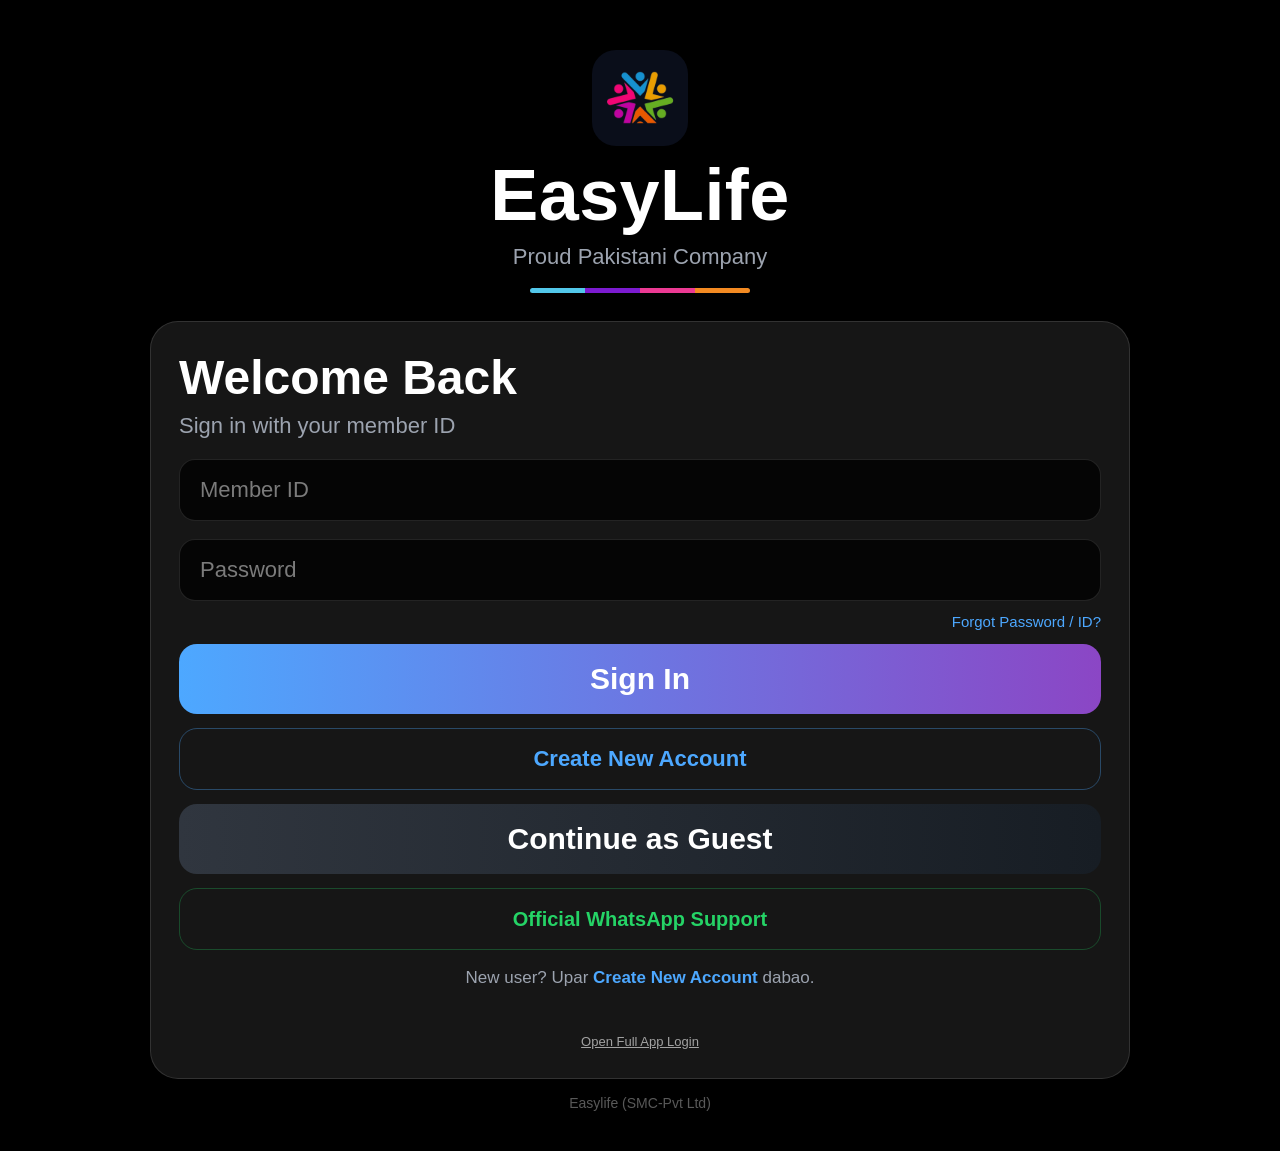
<file: easylife/index.html>
<!doctype html>
<html lang="en">
<head>
  <meta charset="utf-8" />
  <meta name="viewport" content="width=device-width, initial-scale=1" />
  <title>EasyLife</title>
  <meta name="theme-color" content="#000000" />
  <meta name="apple-mobile-web-app-capable" content="yes" />
  <meta name="apple-mobile-web-app-status-bar-style" content="black-translucent" />
  <meta name="apple-mobile-web-app-title" content="EasyLife" />
  <link rel="apple-touch-icon" href="/easylife/apple-touch-icon.png" />
  <link rel="manifest" href="/easylife/manifest.webmanifest" />
  <meta http-equiv="refresh" content="0; url=/easylife/login.html" />
  <script>location.replace('/easylife/login.html');</script>
  <style>html,body{height:100%;margin:0;background:#000;color:#fff;font-family:-apple-system,BlinkMacSystemFont,Segoe UI,Roboto,sans-serif}body{display:flex;align-items:center;justify-content:center}a{color:#fff}</style>
</head>
<body>
  <div>Opening EasyLife...</div>
</body>
</html>
</file>
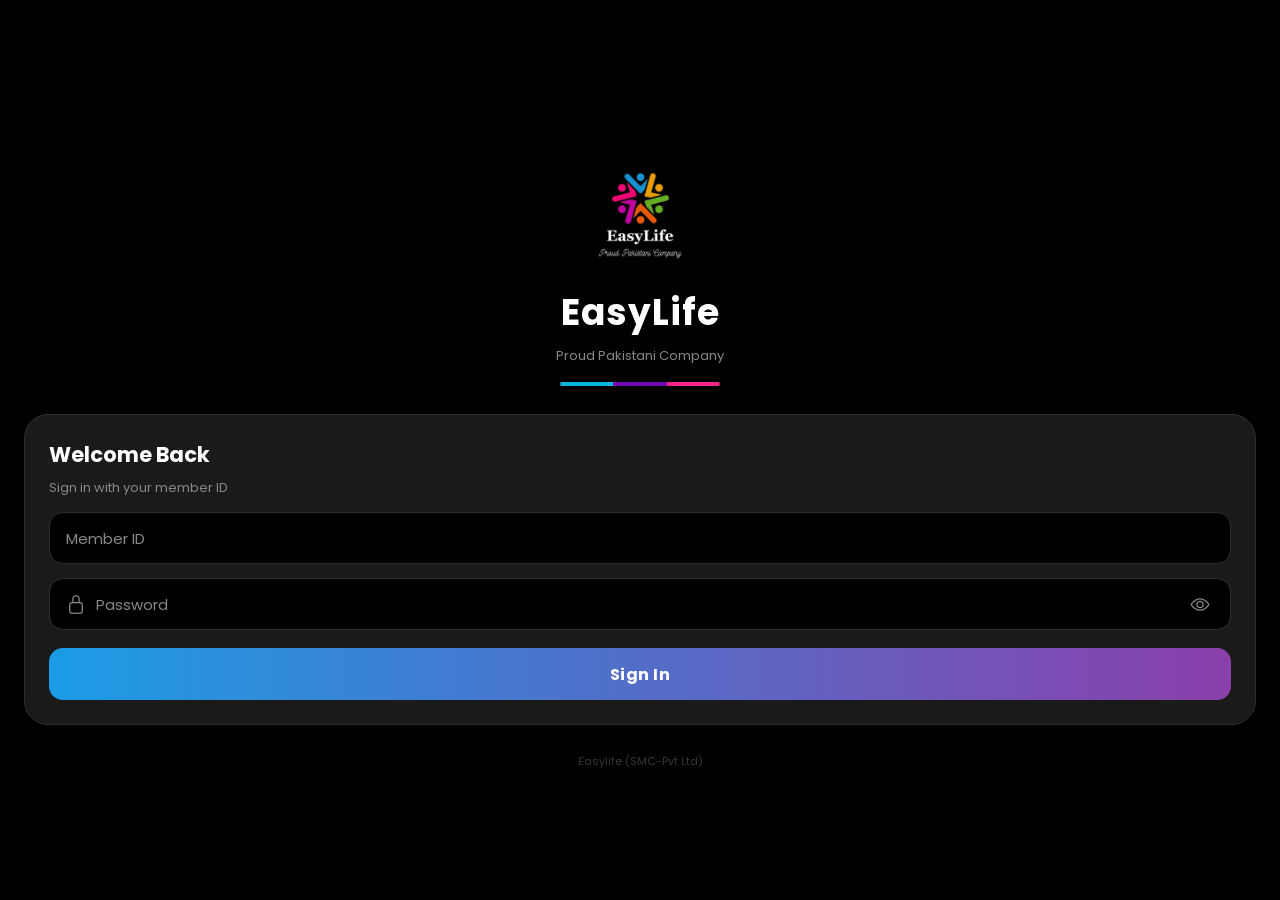
<file: easylife/(tabs)/index.html>
<!DOCTYPE html><html  lang="en"><head><title data-rh="true"></title><meta charSet="utf-8"/><meta name="viewport" content="width=device-width, initial-scale=1, shrink-to-fit=no"/><meta http-equiv="X-UA-Compatible" content="IE=edge"/><style id="expo-reset">#root,body,html{height:100%}body{overflow:hidden}#root{display:flex}</style><style id="react-native-stylesheet">[stylesheet-group="0"]{}
body{margin:0;}
button::-moz-focus-inner,input::-moz-focus-inner{border:0;padding:0;}
html{-ms-text-size-adjust:100%;-webkit-text-size-adjust:100%;-webkit-tap-highlight-color:rgba(0,0,0,0);}
input::-webkit-search-cancel-button,input::-webkit-search-decoration,input::-webkit-search-results-button,input::-webkit-search-results-decoration{display:none;}
[stylesheet-group="1"]{}
.css-11aywtz{-moz-appearance:textfield;-webkit-appearance:none;background-color:rgba(0,0,0,0.00);border-bottom-left-radius:0px;border-bottom-right-radius:0px;border-top-left-radius:0px;border-top-right-radius:0px;border:0 solid black;box-sizing:border-box;font:14px -apple-system,BlinkMacSystemFont,"Segoe UI",Roboto,Helvetica,Arial,sans-serif;margin:0px;padding:0px;resize:none;}
.css-146c3p1{background-color:rgba(0,0,0,0.00);border:0 solid black;box-sizing:border-box;color:rgba(0,0,0,1.00);display:inline;font:14px -apple-system,BlinkMacSystemFont,"Segoe UI",Roboto,Helvetica,Arial,sans-serif;list-style:none;margin:0px;padding:0px;position:relative;text-align:start;text-decoration:none;white-space:pre-wrap;word-wrap:break-word;}
.css-1jxf684{background-color:rgba(0,0,0,0.00);border:0 solid black;box-sizing:border-box;color:inherit;display:inline;font:inherit;list-style:none;margin:0px;padding:0px;position:relative;text-align:inherit;text-decoration:none;white-space:inherit;word-wrap:break-word;}
.css-9pa8cd{bottom:0px;height:100%;left:0px;opacity:0;position:absolute;right:0px;top:0px;width:100%;z-index:-1;}
.css-g5y9jx{align-content:flex-start;align-items:stretch;background-color:rgba(0,0,0,0.00);border:0 solid black;box-sizing:border-box;display:flex;flex-basis:auto;flex-direction:column;flex-shrink:0;list-style:none;margin:0px;min-height:0px;min-width:0px;padding:0px;position:relative;text-decoration:none;z-index:0;}
[stylesheet-group="2"]{}
.r-11mg6pl{border-bottom-color:rgba(255,255,255,1.00);border-left-color:rgba(255,255,255,1.00);border-right-color:rgba(255,255,255,1.00);border-top-color:rgba(255,255,255,1.00);}
.r-13awgt0{flex:1;}
.r-1awa8pu{border-bottom-color:rgba(101,119,134,1.00);border-left-color:rgba(101,119,134,1.00);border-right-color:rgba(101,119,134,1.00);border-top-color:rgba(101,119,134,1.00);}
.r-1bq2mok{margin:3px;}
.r-1d4xg89{border-bottom-color:rgba(170,184,194,1.00);border-left-color:rgba(170,184,194,1.00);border-right-color:rgba(170,184,194,1.00);border-top-color:rgba(170,184,194,1.00);}
.r-1dzdj1l{border-bottom-left-radius:10px;border-bottom-right-radius:10px;border-top-left-radius:10px;border-top-right-radius:10px;}
.r-1f0042m{border-bottom-left-radius:5px;border-bottom-right-radius:5px;border-top-left-radius:5px;border-top-right-radius:5px;}
.r-1j16mh1{border-bottom-left-radius:100%;border-bottom-right-radius:100%;border-top-left-radius:100%;border-top-right-radius:100%;}
.r-1jkafct{border-bottom-left-radius:2px;border-bottom-right-radius:2px;border-top-left-radius:2px;border-top-right-radius:2px;}
.r-1jyn79y{border-bottom-color:rgba(0,150,136,1.00);border-left-color:rgba(0,150,136,1.00);border-right-color:rgba(0,150,136,1.00);border-top-color:rgba(0,150,136,1.00);}
.r-1pcd2l5{padding:20px;}
.r-1phboty{border-bottom-style:solid;border-left-style:solid;border-right-style:solid;border-top-style:solid;}
.r-1q9bdsx{border-bottom-left-radius:12px;border-bottom-right-radius:12px;border-top-left-radius:12px;border-top-right-radius:12px;}
.r-1qsk4np{overflow-x:clip;overflow-y:clip;}
.r-1rvyss1{border-bottom-color:rgba(255,255,255,0.20);border-left-color:rgba(255,255,255,0.20);border-right-color:rgba(255,255,255,0.20);border-top-color:rgba(255,255,255,0.20);}
.r-1sp51qo{padding:10px;}
.r-1udh08x{overflow-x:hidden;overflow-y:hidden;}
.r-1uu6nss{padding:5px;}
.r-1xfd6ze{border-bottom-left-radius:8px;border-bottom-right-radius:8px;border-top-left-radius:8px;border-top-right-radius:8px;}
.r-4a18lf{border-bottom-color:rgba(255,0,0,1.00);border-left-color:rgba(255,0,0,1.00);border-right-color:rgba(255,0,0,1.00);border-top-color:rgba(255,0,0,1.00);}
.r-60ke3l{border-bottom-color:rgba(0,128,0,1.00);border-left-color:rgba(0,128,0,1.00);border-right-color:rgba(0,128,0,1.00);border-top-color:rgba(0,128,0,1.00);}
.r-6t2glc{border-bottom-left-radius:40px;border-bottom-right-radius:40px;border-top-left-radius:40px;border-top-right-radius:40px;}
.r-9x6qib{border-bottom-color:rgba(204,214,221,1.00);border-left-color:rgba(204,214,221,1.00);border-right-color:rgba(204,214,221,1.00);border-top-color:rgba(204,214,221,1.00);}
.r-crgep1{margin:0px;}
.r-d045u9{border-bottom-width:2px;border-left-width:2px;border-right-width:2px;border-top-width:2px;}
.r-d23pfw{padding:24px;}
.r-edyy15{padding:8px;}
.r-fx7oqy{border-bottom-color:rgba(0,0,255,1.00);border-left-color:rgba(0,0,255,1.00);border-right-color:rgba(0,0,255,1.00);border-top-color:rgba(0,0,255,1.00);}
.r-hvic4v{display:none;}
.r-krxsd3{display:-webkit-box;}
.r-nsbfu8{padding:16px;}
.r-qwd59z{border-bottom-left-radius:1px;border-bottom-right-radius:1px;border-top-left-radius:1px;border-top-right-radius:1px;}
.r-rs99b7{border-bottom-width:1px;border-left-width:1px;border-right-width:1px;border-top-width:1px;}
.r-t60dpp{padding:0px;}
.r-wg31gx{border-bottom-color:rgba(49,53,56,1.00);border-left-color:rgba(49,53,56,1.00);border-right-color:rgba(49,53,56,1.00);border-top-color:rgba(49,53,56,1.00);}
.r-xoduu5{display:inline-flex;}
.r-y47klf{border-bottom-left-radius:20px;border-bottom-right-radius:20px;border-top-left-radius:20px;border-top-right-radius:20px;}
.r-ywje51{margin:auto;}
.r-z2wwpe{border-bottom-left-radius:4px;border-bottom-right-radius:4px;border-top-left-radius:4px;border-top-right-radius:4px;}
[stylesheet-group="2.1"]{}
.r-11f147o{padding-bottom:8px;padding-top:8px;}
.r-11gswi8{padding-left:3px;padding-right:3px;}
.r-17q4wm6{margin-left:5px;margin-right:5px;}
.r-184id4b{margin-bottom:12px;margin-top:12px;}
.r-1d7mnkm{padding-bottom:15px;padding-top:15px;}
.r-1e084wi{padding-left:0px;padding-right:0px;}
.r-1mmae3n{padding-bottom:12px;padding-top:12px;}
.r-1ntr0p{padding-left:5px;padding-right:5px;}
.r-1rsorjc{padding-left:36px;padding-right:36px;}
.r-1yd117h{padding-bottom:7px;padding-top:7px;}
.r-3o4zer{padding-left:12px;padding-right:12px;}
.r-3pj75a{padding-left:16px;padding-right:16px;}
.r-cxgwc0{padding-left:24px;padding-right:24px;}
.r-f8sm7e{margin-left:auto;margin-right:auto;}
.r-is05cd{padding-left:8px;padding-right:8px;}
.r-jdiy1a{margin-left:11px;margin-right:11px;}
.r-jusfrs{margin-left:12px;margin-right:12px;}
.r-n5f61p{margin-bottom:3px;margin-top:3px;}
.r-n7gxbd{padding-left:4px;padding-right:4px;}
.r-u9wvl5{padding-left:20px;padding-right:20px;}
.r-ugi1tw{padding-left:5%;padding-right:5%;}
.r-w7s2jr{padding-bottom:16px;padding-top:16px;}
.r-ytbthy{padding-bottom:10px;padding-top:10px;}
[stylesheet-group="2.2"]{}
.r-10s2tm5{left:0%;}
.r-16o8guy{right:100%;}
.r-1a11zyx{margin-right:12px;}
.r-1cwvpvk{margin-left:12px;}
.r-1e97lx8{margin-right:3px;}
.r-1euzeng{padding-left:24px;}
.r-1g4tz6n{margin-right:-14.5px;}
.r-1h31txp{padding-right:16px;}
.r-1lhn9r{margin-left:-14.5px;}
.r-1sqnqi2{margin-left:3px;}
.r-1vl2501{padding-right:24px;}
.r-9mo606{margin-right:10px;}
.r-c59us2{left:-3px;}
.r-dqe1q{right:0%;}
.r-qb41rp{margin-right:5px;}
.r-rci37q{left:100%;}
.r-uhung1{margin-left:10px;}
.r-vpmibe{right:-3px;}
.r-w67my2{padding-left:16px;}
.r-wizibn{margin-left:5px;}
[stylesheet-group="3"]{}
.r-105ug2t{pointer-events:auto!important;}
.r-10ptun7{height:16px;}
.r-10v3vxq{transform:scaleX(-1);}
.r-10x49cs{font-size:10px;}
.r-10xqauy{padding-top:env(safe-area-inset-top);}
.r-11j9u27{visibility:hidden;}
.r-11mpjr4{background-color:rgba(223,223,223,1.00);}
.r-11udlyb{background-color:rgba(0,150,136,1.00);}
.r-11v9fek{min-width:180px;}
.r-11yh6sk{overflow-x:hidden;}
.r-12f6czt{top:17px;}
.r-12vffkv>* {pointer-events:auto;}
.r-12vffkv{pointer-events:none!important;}
.r-135wba7{line-height:24px;}
.r-13aq9py{animation-name:r-1iq689l;}
.r-13qz1uu{width:100%;}
.r-13tjlyg{transition-duration:0.1s;}
.r-1472mwg{height:24px;}
.r-14gqq1x{margin-top:4px;}
.r-14lw9ot{background-color:rgba(255,255,255,1.00);}
.r-14sbq61{background-color:rgba(33,150,243,1.00);}
.r-14yzgew{line-height:18px;}
.r-150rngu{-webkit-overflow-scrolling:touch;}
.r-16y2uox{flex-grow:1;}
.r-173mn98{align-self:flex-end;}
.r-173mzie{transform:scaleY(-1);}
.r-1777fci{justify-content:center;}
.r-17bb2tj{animation-duration:0.75s;}
.r-17hmhgr{transform:rotate(45deg);}
.r-17leim2{background-repeat:repeat;}
.r-17s6mgv{justify-content:flex-end;}
.r-17tb59b{opacity:0.7;}
.r-17tloay{opacity:0.6;}
.r-17u3ijr{background-color:rgba(155,161,166,0.27);}
.r-184en5c{z-index:1;}
.r-18nhz7w{top:-3px;}
.r-18u1ve8{color:rgba(255,255,255,0.40);}
.r-18u37iz{flex-direction:row;}
.r-199wky7{width:30px;}
.r-19h5ruw{margin-top:15px;}
.r-19oahor{font-size:64px;}
.r-19wmn03{width:20px;}
.r-19z077z{touch-action:none;}
.r-1a0psd9{box-shadow:0px 2px 4px rgba(0,0,0,0.10);}
.r-1a2p6p6{-webkit-text-decoration-style:solid;text-decoration-style:solid;}
.r-1abnn5w{animation-play-state:paused;}
.r-1acpoxo{width:36px;}
.r-1aiqnjv{font-family:monospace,monospace;}
.r-1aockid{width:40px;}
.r-1awozwy{align-items:center;}
.r-1ax5ac2{transform:rotate(-45deg);}
.r-1ay1djp{animation-duration:1s;}
.r-1b43r93{font-size:14px;}
.r-1c6unfx{forced-color-adjust:none;}
.r-1c85bru{width:270px;}
.r-1cmwbt1{gap:8px;}
.r-1d2f490{left:0px;}
.r-1d5kdc7{flex-direction:column-reverse;}
.r-1ddef8g{-webkit-text-decoration-line:underline;text-decoration-line:underline;}
.r-1dernwh{height:70%;}
.r-1ei5mc7{cursor:inherit;}
.r-1enofrn{font-size:12px;}
.r-1euycsn{flex-direction:row-reverse;}
.r-1ewcgjf{box-shadow:0px 1px 3px rgba(0,0,0,0.5);}
.r-1ff274t{text-align:right;}
.r-1ffj0ar{background-color:rgba(0,0,0,0.40);}
.r-1g7fiml{height:30px;}
.r-1g80hic{opacity:0.8;}
.r-1ge9hsw{max-width:960px;}
.r-1ghxqbu{font-variant:tabular-nums;}
.r-1h0z5md{justify-content:flex-start;}
.r-1habvwh{align-items:flex-start;}
.r-1i10wst{font-size:18px;}
.r-1i6wzkk{-moz-transition-property:opacity;-webkit-transition-property:opacity;transition-property:opacity;}
.r-1i71y14{gap:14px;}
.r-1ikidpy{letter-spacing:0.5px;}
.r-1iln25a{word-wrap:normal;}
.r-1inkyih{font-size:17px;}
.r-1iomjv6{color:rgba(46,120,183,1.00);}
.r-1iusvr4{flex-basis:0px;}
.r-1janqcz{width:16px;}
.r-1jkjb{margin-left:8px;}
.r-1kb76zh{margin-right:8px;}
.r-1kfrs79{font-weight:600;}
.r-1kihuf0{align-self:center;}
.r-1ld3bg{top:-4px;}
.r-1ldzwu0{animation-timing-function:linear;}
.r-1loqt21{cursor:pointer;}
.r-1m04atk{padding-left:8px;}
.r-1mlwlqe{flex-basis:auto;}
.r-1mrlafo{background-position:0;}
.r-1muvv40{animation-iteration-count:infinite;}
.r-1niwhzg{background-color:rgba(0,0,0,0.00);}
.r-1nlw0im{bottom:8px;}
.r-1no09lo{margin-top:28px;}
.r-1nxhmzv{margin-bottom:28px;}
.r-1ny4l3l{outline-style:none;}
.r-1ocf4r9{scroll-snap-type:y mandatory;}
.r-1onu96p{border-curve:continuous;}
.r-1oszu61{align-items:stretch;}
.r-1otgn73{touch-action:manipulation;}
.r-1p0dtai{bottom:0px;}
.r-1pi2tsx{height:100%;}
.r-1pm8pkb{font-family:Courier;}
.r-1qd0xha{font-family:-apple-system,BlinkMacSystemFont,"Segoe UI",Roboto,Helvetica,Arial,sans-serif;}
.r-1qk6wnv{border-top-right-radius:16px;}
.r-1qulhi1{animation-name:r-1pzkwqh;}
.r-1r4fvd0{color:rgba(82,169,255,1.00);}
.r-1r74h94{left:8px;}
.r-1r8g8re{height:36px;}
.r-1rnoaur{overflow-y:auto;}
.r-1sg8ghl{z-index:1000;}
.r-1ssbvtb{gap:12px;}
.r-1sxrcry{background-size:auto;}
.r-1udbk01{text-overflow:ellipsis;}
.r-1ugchlj{height:44px;}
.r-1ui5ee8{font-size:32px;}
.r-1vr29t4{font-weight:800;}
.r-1w6e6rj{flex-wrap:wrap;}
.r-1wbh5a2{flex-shrink:1;}
.r-1wtj0ep{justify-content:space-between;}
.r-1wyyakw{z-index:-1;}
.r-1xcajam{position:fixed;}
.r-1xnzce8{-moz-user-select:text;-webkit-user-select:text;user-select:text;}
.r-1xpsq9i{box-shadow:0px 3px 3px rgba(0, 0, 0, 0.33);}
.r-1xzupcd{width:13px;}
.r-1ye8kvj{max-width:600px;}
.r-1yef0xd{animation-name:r-11cv4x;}
.r-2eszeu::-webkit-scrollbar{display:none}
.r-2eszeu{scrollbar-width:none;}
.r-30o5oe{-moz-appearance:none;-ms-appearance:none;-webkit-appearance:none;appearance:none;}
.r-356f0p{letter-spacing:0.35px;}
.r-3mc0re{right:8px;}
.r-3s2u2q{white-space:nowrap;}
.r-417010{z-index:0;}
.r-4gszlv{background-size:cover;}
.r-4o87hq{height:90%;}
.r-4v7adb{height:5px;}
.r-5oul0u{margin-bottom:8px;}
.r-60vfwk{min-width:1px;}
.r-633pao>* {pointer-events:none;}
.r-633pao{pointer-events:none!important;}
.r-6dt33c{opacity:1;}
.r-6gpygo{margin-bottom:12px;}
.r-6taxm2:-ms-input-placeholder{color:var(--placeholderTextColor);opacity:1;}
.r-6taxm2::-moz-placeholder{color:var(--placeholderTextColor);opacity:1;}
.r-6taxm2::-webkit-input-placeholder{color:var(--placeholderTextColor);opacity:1;}
.r-6taxm2::placeholder{color:var(--placeholderTextColor);opacity:1;}
.r-726pan{width:31px;}
.r-76blku{height:21px;}
.r-7cikom{font-size:inherit;}
.r-7q8q6z{cursor:default;}
.r-88pszg{margin-right:16px;}
.r-8akbws{-webkit-box-orient:vertical;}
.r-8ay8q1{letter-spacing:0.1px;}
.r-95jzfe{padding-top:16px;}
.r-97e31f{padding-bottom:env(safe-area-inset-bottom);}
.r-9daxd3{animation-duration:250ms;}
.r-a023e6{font-size:15px;}
.r-adyw6z{font-size:20px;}
.r-agouwx{transform:translateZ(0);}
.r-ah5dr5>* {pointer-events:none;}
.r-ah5dr5{pointer-events:auto!important;}
.r-aruset{font-weight:200;}
.r-b88u0q{font-weight:700;}
.r-bi4vy9{transform:translateY(100%);}
.r-bt1l66{min-height:20px;}
.r-buy8e9{overflow-y:hidden;}
.r-bv2aro{padding-left:env(safe-area-inset-left);}
.r-c67a83{border-top-left-radius:16px;}
.r-c68hjy{color:rgba(161,161,161,1.00);}
.r-cpa5s6{scroll-snap-align:start;}
.r-cqee49{color:rgba(0,0,0,1.00);}
.r-d7397y{left:-0.5px;}
.r-dkge59{background-color:rgba(170,184,194,1.00);}
.r-dnmrzs{max-width:100%;}
.r-drfeu3{background-color:rgba(0,0,0,0.50);}
.r-e1k2in{right:16px;}
.r-eafdt9{transition-duration:0.15s;}
.r-ebwn4k{animation-name:r-q67da2;}
.r-ehq7j7{background-size:contain;}
.r-epq5cr{height:2px;}
.r-eqz5dr{flex-direction:column;}
.r-eu3ka{height:40px;}
.r-f4gmv6{gap:16px;}
.r-fdjqy7{text-align:left;}
.r-g3mlsw{animation-name:r-t2lo5v;}
.r-ghxds0{transform:translateY(0%);}
.r-gtdqiz{position:-webkit-sticky;position:sticky;}
.r-h0d30l{height:28px;}
.r-hxflta{padding-right:env(safe-area-inset-right);}
.r-icoktb{opacity:0.5;}
.r-ipm5af{top:0px;}
.r-jwli3a{color:rgba(255,255,255,1.00);}
.r-k200y{align-self:flex-start;}
.r-kemksi{background-color:rgba(0,0,0,1.00);}
.r-kf5qoz{left:-5.5px;}
.r-kizejy{color:rgba(155,161,166,1.00);}
.r-knv0ih{margin-top:8px;}
.r-kzbkwu{padding-bottom:12px;}
.r-leqjx2{animation-timing-function:cubic-bezier(0.215, 0.61, 0.355, 1);}
.r-lltvgl{overflow-x:auto;}
.r-lpb231{height:168px;}
.r-lrsllp{width:24px;}
.r-lrvibr{-moz-user-select:none;-webkit-user-select:none;user-select:none;}
.r-majxgm{font-weight:500;}
.r-mfh4gg{scroll-snap-type:x mandatory;}
.r-mhe3cw{z-index:10;}
.r-mro3nb{background-color:rgba(21,23,24,1.00);}
.r-n6v787{font-size:13px;}
.r-nwxazl{line-height:40px;}
.r-o4n3w5{width:23px;}
.r-orgf3d{opacity:0;}
.r-pfqljz{min-width:200px;}
.r-q4m81j{text-align:center;}
.r-qfi6ny{top:30000px;}
.r-qklmqi{border-bottom-width:1px;}
.r-qn3fzs{padding-bottom:24px;}
.r-r5vmyo{z-index:1002;}
.r-rjixqe{line-height:20px;}
.r-rs94m5{background-image:url("[data-uri]");}
.r-s62m2j{animation-timing-function:cubic-bezier(0.47, 0, 0.745, 0.715);}
.r-sfbmgh{z-index:9999;}
.r-so7y2g{line-height:64px;}
.r-tsynxw{text-transform:uppercase;}
.r-u6sd8q{background-repeat:no-repeat;}
.r-u8s1d{position:absolute;}
.r-u92y06{background-color:rgba(255,165,0,1.00);}
.r-ubezar{font-size:16px;}
.r-uho16t{font-size:34px;}
.r-uoibet{transform:rotate(180deg);}
.r-ur6pnr{height:42px;}
.r-usgzl9{width:44px;}
.r-vacyoi{padding-bottom:64px;}
.r-van48c{caret-color:transparent;}
.r-vboj7i{top:-7px;}
.r-vvn4in{background-position:center;}
.r-vw2c0b{font-weight:bold;}
.r-wfqgy4{transition-duration:100ms;}
.r-ws9h79{left:4px;}
.r-x11e5r{font-family:SFMono-Regular, Menlo, Monaco, Consolas, "Liberation Mono", "Courier New", monospace;}
.r-x3cy2q{background-size:100% 100%;}
.r-xx3c9p{animation-name:r-imtty0;}
.r-y7v2we{background-color:rgba(32,36,37,1.00);}
.r-yie26v{z-index:1001;}
.r-z80fyv{height:20px;}
.r-zchlnj{right:0px;}
.r-zz5t5d{font-size:28px;}
@-webkit-keyframes r-11cv4x{0%{transform:rotate(0deg);}100%{transform:rotate(360deg);}}
@-webkit-keyframes r-1iq689l{0%{transform:translateY(0%);}100%{transform:translateY(100%);}}
@-webkit-keyframes r-1pzkwqh{0%{transform:translateY(100%);}100%{transform:translateY(0%);}}
@-webkit-keyframes r-imtty0{0%{opacity:0;}100%{opacity:1;}}
@-webkit-keyframes r-q67da2{0%{transform:translateX(-100%);}100%{transform:translateX(400%);}}
@-webkit-keyframes r-t2lo5v{0%{opacity:1;}100%{opacity:0;}}
@keyframes r-11cv4x{0%{transform:rotate(0deg);}100%{transform:rotate(360deg);}}
@keyframes r-1iq689l{0%{transform:translateY(0%);}100%{transform:translateY(100%);}}
@keyframes r-1pzkwqh{0%{transform:translateY(100%);}100%{transform:translateY(0%);}}
@keyframes r-imtty0{0%{opacity:0;}100%{opacity:1;}}
@keyframes r-q67da2{0%{transform:translateX(-100%);}100%{transform:translateX(400%);}}
@keyframes r-t2lo5v{0%{opacity:1;}100%{opacity:0;}}</style><script type="module">globalThis.__EXPO_ROUTER_HYDRATE__=true;</script><link rel="preload" href="/easylife/_expo/static/css/native-tabs.module-78b0f59737571f455720970791a36bdd.css" as="style"><link rel="stylesheet" href="/easylife/_expo/static/css/native-tabs.module-78b0f59737571f455720970791a36bdd.css"></head><body><div id="root"><div class="css-g5y9jx r-13awgt0"><!--$--><!--/$--></div></div><script src="/easylife/_expo/static/js/web/entry-8d0cf2e025f024a36a59aa4f6e3ebde0.js" defer></script>
</body></html>
</file>
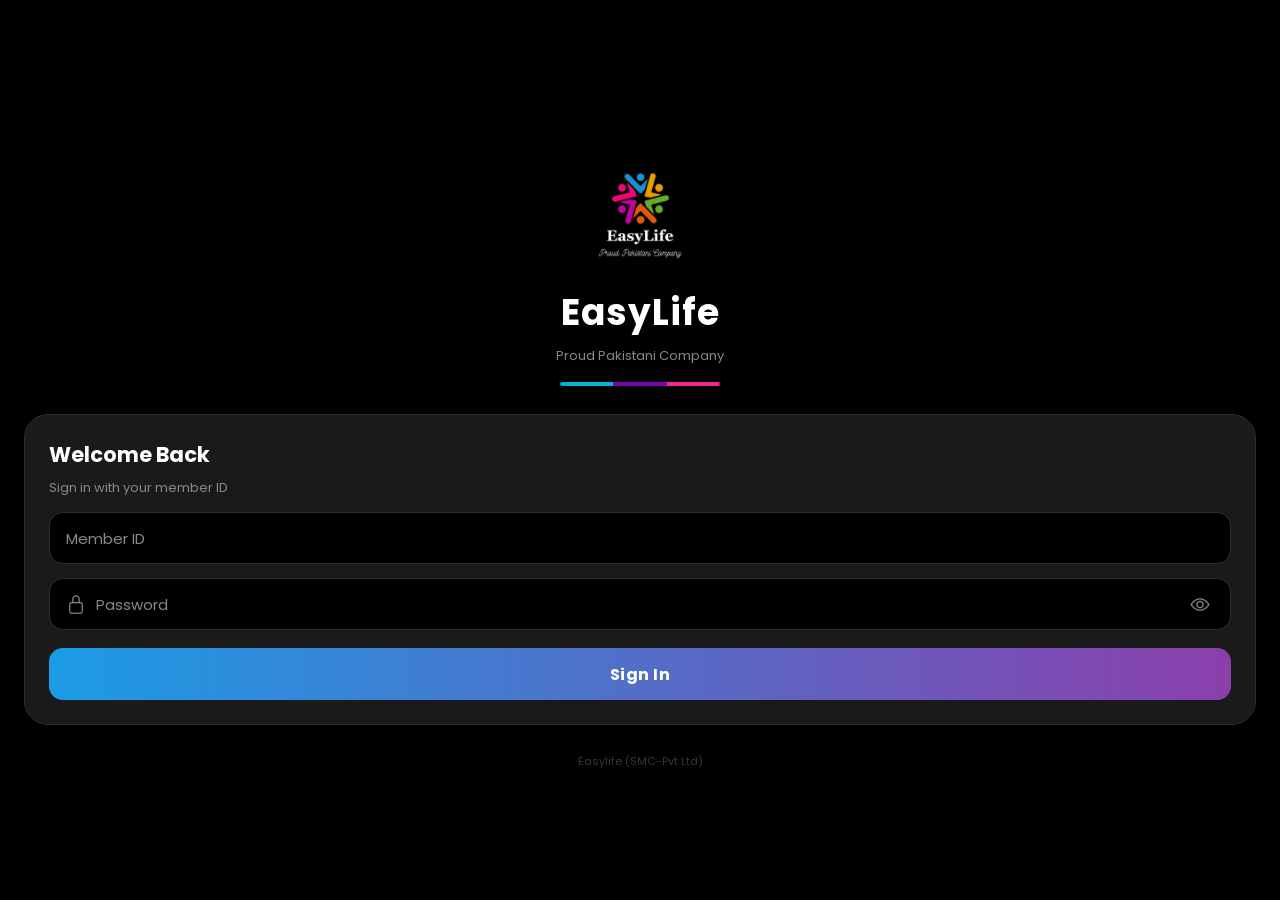
<file: easylife/_sitemap.html>
<!DOCTYPE html><html  lang="en"><head><title data-rh="true"></title><meta charSet="utf-8"/><meta name="viewport" content="width=device-width, initial-scale=1, shrink-to-fit=no"/><meta http-equiv="X-UA-Compatible" content="IE=edge"/><style id="expo-reset">#root,body,html{height:100%}body{overflow:hidden}#root{display:flex}</style><style id="react-native-stylesheet">[stylesheet-group="0"]{}
body{margin:0;}
button::-moz-focus-inner,input::-moz-focus-inner{border:0;padding:0;}
html{-ms-text-size-adjust:100%;-webkit-text-size-adjust:100%;-webkit-tap-highlight-color:rgba(0,0,0,0);}
input::-webkit-search-cancel-button,input::-webkit-search-decoration,input::-webkit-search-results-button,input::-webkit-search-results-decoration{display:none;}
[stylesheet-group="1"]{}
.css-11aywtz{-moz-appearance:textfield;-webkit-appearance:none;background-color:rgba(0,0,0,0.00);border-bottom-left-radius:0px;border-bottom-right-radius:0px;border-top-left-radius:0px;border-top-right-radius:0px;border:0 solid black;box-sizing:border-box;font:14px -apple-system,BlinkMacSystemFont,"Segoe UI",Roboto,Helvetica,Arial,sans-serif;margin:0px;padding:0px;resize:none;}
.css-146c3p1{background-color:rgba(0,0,0,0.00);border:0 solid black;box-sizing:border-box;color:rgba(0,0,0,1.00);display:inline;font:14px -apple-system,BlinkMacSystemFont,"Segoe UI",Roboto,Helvetica,Arial,sans-serif;list-style:none;margin:0px;padding:0px;position:relative;text-align:start;text-decoration:none;white-space:pre-wrap;word-wrap:break-word;}
.css-1jxf684{background-color:rgba(0,0,0,0.00);border:0 solid black;box-sizing:border-box;color:inherit;display:inline;font:inherit;list-style:none;margin:0px;padding:0px;position:relative;text-align:inherit;text-decoration:none;white-space:inherit;word-wrap:break-word;}
.css-9pa8cd{bottom:0px;height:100%;left:0px;opacity:0;position:absolute;right:0px;top:0px;width:100%;z-index:-1;}
.css-g5y9jx{align-content:flex-start;align-items:stretch;background-color:rgba(0,0,0,0.00);border:0 solid black;box-sizing:border-box;display:flex;flex-basis:auto;flex-direction:column;flex-shrink:0;list-style:none;margin:0px;min-height:0px;min-width:0px;padding:0px;position:relative;text-decoration:none;z-index:0;}
[stylesheet-group="2"]{}
.r-11mg6pl{border-bottom-color:rgba(255,255,255,1.00);border-left-color:rgba(255,255,255,1.00);border-right-color:rgba(255,255,255,1.00);border-top-color:rgba(255,255,255,1.00);}
.r-13awgt0{flex:1;}
.r-1awa8pu{border-bottom-color:rgba(101,119,134,1.00);border-left-color:rgba(101,119,134,1.00);border-right-color:rgba(101,119,134,1.00);border-top-color:rgba(101,119,134,1.00);}
.r-1bq2mok{margin:3px;}
.r-1d4xg89{border-bottom-color:rgba(170,184,194,1.00);border-left-color:rgba(170,184,194,1.00);border-right-color:rgba(170,184,194,1.00);border-top-color:rgba(170,184,194,1.00);}
.r-1dzdj1l{border-bottom-left-radius:10px;border-bottom-right-radius:10px;border-top-left-radius:10px;border-top-right-radius:10px;}
.r-1f0042m{border-bottom-left-radius:5px;border-bottom-right-radius:5px;border-top-left-radius:5px;border-top-right-radius:5px;}
.r-1j16mh1{border-bottom-left-radius:100%;border-bottom-right-radius:100%;border-top-left-radius:100%;border-top-right-radius:100%;}
.r-1jkafct{border-bottom-left-radius:2px;border-bottom-right-radius:2px;border-top-left-radius:2px;border-top-right-radius:2px;}
.r-1jyn79y{border-bottom-color:rgba(0,150,136,1.00);border-left-color:rgba(0,150,136,1.00);border-right-color:rgba(0,150,136,1.00);border-top-color:rgba(0,150,136,1.00);}
.r-1pcd2l5{padding:20px;}
.r-1phboty{border-bottom-style:solid;border-left-style:solid;border-right-style:solid;border-top-style:solid;}
.r-1q9bdsx{border-bottom-left-radius:12px;border-bottom-right-radius:12px;border-top-left-radius:12px;border-top-right-radius:12px;}
.r-1qsk4np{overflow-x:clip;overflow-y:clip;}
.r-1rvyss1{border-bottom-color:rgba(255,255,255,0.20);border-left-color:rgba(255,255,255,0.20);border-right-color:rgba(255,255,255,0.20);border-top-color:rgba(255,255,255,0.20);}
.r-1sp51qo{padding:10px;}
.r-1udh08x{overflow-x:hidden;overflow-y:hidden;}
.r-1uu6nss{padding:5px;}
.r-1xfd6ze{border-bottom-left-radius:8px;border-bottom-right-radius:8px;border-top-left-radius:8px;border-top-right-radius:8px;}
.r-4a18lf{border-bottom-color:rgba(255,0,0,1.00);border-left-color:rgba(255,0,0,1.00);border-right-color:rgba(255,0,0,1.00);border-top-color:rgba(255,0,0,1.00);}
.r-60ke3l{border-bottom-color:rgba(0,128,0,1.00);border-left-color:rgba(0,128,0,1.00);border-right-color:rgba(0,128,0,1.00);border-top-color:rgba(0,128,0,1.00);}
.r-6t2glc{border-bottom-left-radius:40px;border-bottom-right-radius:40px;border-top-left-radius:40px;border-top-right-radius:40px;}
.r-9x6qib{border-bottom-color:rgba(204,214,221,1.00);border-left-color:rgba(204,214,221,1.00);border-right-color:rgba(204,214,221,1.00);border-top-color:rgba(204,214,221,1.00);}
.r-crgep1{margin:0px;}
.r-d045u9{border-bottom-width:2px;border-left-width:2px;border-right-width:2px;border-top-width:2px;}
.r-d23pfw{padding:24px;}
.r-edyy15{padding:8px;}
.r-fx7oqy{border-bottom-color:rgba(0,0,255,1.00);border-left-color:rgba(0,0,255,1.00);border-right-color:rgba(0,0,255,1.00);border-top-color:rgba(0,0,255,1.00);}
.r-hvic4v{display:none;}
.r-krxsd3{display:-webkit-box;}
.r-nsbfu8{padding:16px;}
.r-qwd59z{border-bottom-left-radius:1px;border-bottom-right-radius:1px;border-top-left-radius:1px;border-top-right-radius:1px;}
.r-rs99b7{border-bottom-width:1px;border-left-width:1px;border-right-width:1px;border-top-width:1px;}
.r-t60dpp{padding:0px;}
.r-wg31gx{border-bottom-color:rgba(49,53,56,1.00);border-left-color:rgba(49,53,56,1.00);border-right-color:rgba(49,53,56,1.00);border-top-color:rgba(49,53,56,1.00);}
.r-xoduu5{display:inline-flex;}
.r-y47klf{border-bottom-left-radius:20px;border-bottom-right-radius:20px;border-top-left-radius:20px;border-top-right-radius:20px;}
.r-ywje51{margin:auto;}
.r-z2wwpe{border-bottom-left-radius:4px;border-bottom-right-radius:4px;border-top-left-radius:4px;border-top-right-radius:4px;}
[stylesheet-group="2.1"]{}
.r-11f147o{padding-bottom:8px;padding-top:8px;}
.r-11gswi8{padding-left:3px;padding-right:3px;}
.r-17q4wm6{margin-left:5px;margin-right:5px;}
.r-184id4b{margin-bottom:12px;margin-top:12px;}
.r-1d7mnkm{padding-bottom:15px;padding-top:15px;}
.r-1e084wi{padding-left:0px;padding-right:0px;}
.r-1mmae3n{padding-bottom:12px;padding-top:12px;}
.r-1ntr0p{padding-left:5px;padding-right:5px;}
.r-1rsorjc{padding-left:36px;padding-right:36px;}
.r-1yd117h{padding-bottom:7px;padding-top:7px;}
.r-3o4zer{padding-left:12px;padding-right:12px;}
.r-3pj75a{padding-left:16px;padding-right:16px;}
.r-cxgwc0{padding-left:24px;padding-right:24px;}
.r-f8sm7e{margin-left:auto;margin-right:auto;}
.r-is05cd{padding-left:8px;padding-right:8px;}
.r-jdiy1a{margin-left:11px;margin-right:11px;}
.r-jusfrs{margin-left:12px;margin-right:12px;}
.r-n5f61p{margin-bottom:3px;margin-top:3px;}
.r-n7gxbd{padding-left:4px;padding-right:4px;}
.r-u9wvl5{padding-left:20px;padding-right:20px;}
.r-ugi1tw{padding-left:5%;padding-right:5%;}
.r-w7s2jr{padding-bottom:16px;padding-top:16px;}
.r-ytbthy{padding-bottom:10px;padding-top:10px;}
[stylesheet-group="2.2"]{}
.r-10s2tm5{left:0%;}
.r-16o8guy{right:100%;}
.r-1a11zyx{margin-right:12px;}
.r-1cwvpvk{margin-left:12px;}
.r-1e97lx8{margin-right:3px;}
.r-1euzeng{padding-left:24px;}
.r-1g4tz6n{margin-right:-14.5px;}
.r-1h31txp{padding-right:16px;}
.r-1lhn9r{margin-left:-14.5px;}
.r-1sqnqi2{margin-left:3px;}
.r-1vl2501{padding-right:24px;}
.r-9mo606{margin-right:10px;}
.r-c59us2{left:-3px;}
.r-dqe1q{right:0%;}
.r-qb41rp{margin-right:5px;}
.r-rci37q{left:100%;}
.r-uhung1{margin-left:10px;}
.r-vpmibe{right:-3px;}
.r-w67my2{padding-left:16px;}
.r-wizibn{margin-left:5px;}
[stylesheet-group="3"]{}
.r-105ug2t{pointer-events:auto!important;}
.r-10ptun7{height:16px;}
.r-10v3vxq{transform:scaleX(-1);}
.r-10x49cs{font-size:10px;}
.r-10xqauy{padding-top:env(safe-area-inset-top);}
.r-11j9u27{visibility:hidden;}
.r-11mpjr4{background-color:rgba(223,223,223,1.00);}
.r-11udlyb{background-color:rgba(0,150,136,1.00);}
.r-11v9fek{min-width:180px;}
.r-11yh6sk{overflow-x:hidden;}
.r-12f6czt{top:17px;}
.r-12vffkv>* {pointer-events:auto;}
.r-12vffkv{pointer-events:none!important;}
.r-135wba7{line-height:24px;}
.r-13aq9py{animation-name:r-1iq689l;}
.r-13qz1uu{width:100%;}
.r-13tjlyg{transition-duration:0.1s;}
.r-1472mwg{height:24px;}
.r-14gqq1x{margin-top:4px;}
.r-14lw9ot{background-color:rgba(255,255,255,1.00);}
.r-14sbq61{background-color:rgba(33,150,243,1.00);}
.r-14yzgew{line-height:18px;}
.r-150rngu{-webkit-overflow-scrolling:touch;}
.r-16y2uox{flex-grow:1;}
.r-173mn98{align-self:flex-end;}
.r-173mzie{transform:scaleY(-1);}
.r-1777fci{justify-content:center;}
.r-17bb2tj{animation-duration:0.75s;}
.r-17hmhgr{transform:rotate(45deg);}
.r-17leim2{background-repeat:repeat;}
.r-17s6mgv{justify-content:flex-end;}
.r-17tb59b{opacity:0.7;}
.r-17tloay{opacity:0.6;}
.r-17u3ijr{background-color:rgba(155,161,166,0.27);}
.r-184en5c{z-index:1;}
.r-18nhz7w{top:-3px;}
.r-18u1ve8{color:rgba(255,255,255,0.40);}
.r-18u37iz{flex-direction:row;}
.r-199wky7{width:30px;}
.r-19h5ruw{margin-top:15px;}
.r-19oahor{font-size:64px;}
.r-19wmn03{width:20px;}
.r-19z077z{touch-action:none;}
.r-1a0psd9{box-shadow:0px 2px 4px rgba(0,0,0,0.10);}
.r-1a2p6p6{-webkit-text-decoration-style:solid;text-decoration-style:solid;}
.r-1abnn5w{animation-play-state:paused;}
.r-1acpoxo{width:36px;}
.r-1aiqnjv{font-family:monospace,monospace;}
.r-1aockid{width:40px;}
.r-1awozwy{align-items:center;}
.r-1ax5ac2{transform:rotate(-45deg);}
.r-1ay1djp{animation-duration:1s;}
.r-1b43r93{font-size:14px;}
.r-1c6unfx{forced-color-adjust:none;}
.r-1c85bru{width:270px;}
.r-1cmwbt1{gap:8px;}
.r-1d2f490{left:0px;}
.r-1d5kdc7{flex-direction:column-reverse;}
.r-1ddef8g{-webkit-text-decoration-line:underline;text-decoration-line:underline;}
.r-1dernwh{height:70%;}
.r-1ei5mc7{cursor:inherit;}
.r-1enofrn{font-size:12px;}
.r-1euycsn{flex-direction:row-reverse;}
.r-1ewcgjf{box-shadow:0px 1px 3px rgba(0,0,0,0.5);}
.r-1ff274t{text-align:right;}
.r-1ffj0ar{background-color:rgba(0,0,0,0.40);}
.r-1g7fiml{height:30px;}
.r-1g80hic{opacity:0.8;}
.r-1ge9hsw{max-width:960px;}
.r-1ghxqbu{font-variant:tabular-nums;}
.r-1h0z5md{justify-content:flex-start;}
.r-1habvwh{align-items:flex-start;}
.r-1i10wst{font-size:18px;}
.r-1i6wzkk{-moz-transition-property:opacity;-webkit-transition-property:opacity;transition-property:opacity;}
.r-1i71y14{gap:14px;}
.r-1ikidpy{letter-spacing:0.5px;}
.r-1iln25a{word-wrap:normal;}
.r-1inkyih{font-size:17px;}
.r-1iomjv6{color:rgba(46,120,183,1.00);}
.r-1iusvr4{flex-basis:0px;}
.r-1janqcz{width:16px;}
.r-1jkjb{margin-left:8px;}
.r-1kb76zh{margin-right:8px;}
.r-1kfrs79{font-weight:600;}
.r-1kihuf0{align-self:center;}
.r-1ld3bg{top:-4px;}
.r-1ldzwu0{animation-timing-function:linear;}
.r-1loqt21{cursor:pointer;}
.r-1m04atk{padding-left:8px;}
.r-1mlwlqe{flex-basis:auto;}
.r-1mrlafo{background-position:0;}
.r-1muvv40{animation-iteration-count:infinite;}
.r-1niwhzg{background-color:rgba(0,0,0,0.00);}
.r-1nlw0im{bottom:8px;}
.r-1no09lo{margin-top:28px;}
.r-1nxhmzv{margin-bottom:28px;}
.r-1ny4l3l{outline-style:none;}
.r-1ocf4r9{scroll-snap-type:y mandatory;}
.r-1onu96p{border-curve:continuous;}
.r-1oszu61{align-items:stretch;}
.r-1otgn73{touch-action:manipulation;}
.r-1p0dtai{bottom:0px;}
.r-1pi2tsx{height:100%;}
.r-1pm8pkb{font-family:Courier;}
.r-1qd0xha{font-family:-apple-system,BlinkMacSystemFont,"Segoe UI",Roboto,Helvetica,Arial,sans-serif;}
.r-1qk6wnv{border-top-right-radius:16px;}
.r-1qulhi1{animation-name:r-1pzkwqh;}
.r-1r4fvd0{color:rgba(82,169,255,1.00);}
.r-1r74h94{left:8px;}
.r-1r8g8re{height:36px;}
.r-1rnoaur{overflow-y:auto;}
.r-1sg8ghl{z-index:1000;}
.r-1ssbvtb{gap:12px;}
.r-1sxrcry{background-size:auto;}
.r-1udbk01{text-overflow:ellipsis;}
.r-1ugchlj{height:44px;}
.r-1ui5ee8{font-size:32px;}
.r-1vr29t4{font-weight:800;}
.r-1w6e6rj{flex-wrap:wrap;}
.r-1wbh5a2{flex-shrink:1;}
.r-1wtj0ep{justify-content:space-between;}
.r-1wyyakw{z-index:-1;}
.r-1xcajam{position:fixed;}
.r-1xnzce8{-moz-user-select:text;-webkit-user-select:text;user-select:text;}
.r-1xpsq9i{box-shadow:0px 3px 3px rgba(0, 0, 0, 0.33);}
.r-1xzupcd{width:13px;}
.r-1ye8kvj{max-width:600px;}
.r-1yef0xd{animation-name:r-11cv4x;}
.r-2eszeu::-webkit-scrollbar{display:none}
.r-2eszeu{scrollbar-width:none;}
.r-30o5oe{-moz-appearance:none;-ms-appearance:none;-webkit-appearance:none;appearance:none;}
.r-356f0p{letter-spacing:0.35px;}
.r-3mc0re{right:8px;}
.r-3s2u2q{white-space:nowrap;}
.r-417010{z-index:0;}
.r-4gszlv{background-size:cover;}
.r-4o87hq{height:90%;}
.r-4v7adb{height:5px;}
.r-5oul0u{margin-bottom:8px;}
.r-60vfwk{min-width:1px;}
.r-633pao>* {pointer-events:none;}
.r-633pao{pointer-events:none!important;}
.r-6dt33c{opacity:1;}
.r-6gpygo{margin-bottom:12px;}
.r-6taxm2:-ms-input-placeholder{color:var(--placeholderTextColor);opacity:1;}
.r-6taxm2::-moz-placeholder{color:var(--placeholderTextColor);opacity:1;}
.r-6taxm2::-webkit-input-placeholder{color:var(--placeholderTextColor);opacity:1;}
.r-6taxm2::placeholder{color:var(--placeholderTextColor);opacity:1;}
.r-726pan{width:31px;}
.r-76blku{height:21px;}
.r-7cikom{font-size:inherit;}
.r-7q8q6z{cursor:default;}
.r-88pszg{margin-right:16px;}
.r-8akbws{-webkit-box-orient:vertical;}
.r-8ay8q1{letter-spacing:0.1px;}
.r-95jzfe{padding-top:16px;}
.r-97e31f{padding-bottom:env(safe-area-inset-bottom);}
.r-9daxd3{animation-duration:250ms;}
.r-a023e6{font-size:15px;}
.r-adyw6z{font-size:20px;}
.r-agouwx{transform:translateZ(0);}
.r-ah5dr5>* {pointer-events:none;}
.r-ah5dr5{pointer-events:auto!important;}
.r-aruset{font-weight:200;}
.r-b88u0q{font-weight:700;}
.r-bi4vy9{transform:translateY(100%);}
.r-bt1l66{min-height:20px;}
.r-buy8e9{overflow-y:hidden;}
.r-bv2aro{padding-left:env(safe-area-inset-left);}
.r-c67a83{border-top-left-radius:16px;}
.r-c68hjy{color:rgba(161,161,161,1.00);}
.r-cpa5s6{scroll-snap-align:start;}
.r-cqee49{color:rgba(0,0,0,1.00);}
.r-d7397y{left:-0.5px;}
.r-dkge59{background-color:rgba(170,184,194,1.00);}
.r-dnmrzs{max-width:100%;}
.r-drfeu3{background-color:rgba(0,0,0,0.50);}
.r-e1k2in{right:16px;}
.r-eafdt9{transition-duration:0.15s;}
.r-ebwn4k{animation-name:r-q67da2;}
.r-ehq7j7{background-size:contain;}
.r-epq5cr{height:2px;}
.r-eqz5dr{flex-direction:column;}
.r-eu3ka{height:40px;}
.r-f4gmv6{gap:16px;}
.r-fdjqy7{text-align:left;}
.r-g3mlsw{animation-name:r-t2lo5v;}
.r-ghxds0{transform:translateY(0%);}
.r-gtdqiz{position:-webkit-sticky;position:sticky;}
.r-h0d30l{height:28px;}
.r-hxflta{padding-right:env(safe-area-inset-right);}
.r-icoktb{opacity:0.5;}
.r-ipm5af{top:0px;}
.r-jwli3a{color:rgba(255,255,255,1.00);}
.r-k200y{align-self:flex-start;}
.r-kemksi{background-color:rgba(0,0,0,1.00);}
.r-kf5qoz{left:-5.5px;}
.r-kizejy{color:rgba(155,161,166,1.00);}
.r-knv0ih{margin-top:8px;}
.r-kzbkwu{padding-bottom:12px;}
.r-leqjx2{animation-timing-function:cubic-bezier(0.215, 0.61, 0.355, 1);}
.r-lltvgl{overflow-x:auto;}
.r-lpb231{height:168px;}
.r-lrsllp{width:24px;}
.r-lrvibr{-moz-user-select:none;-webkit-user-select:none;user-select:none;}
.r-majxgm{font-weight:500;}
.r-mfh4gg{scroll-snap-type:x mandatory;}
.r-mhe3cw{z-index:10;}
.r-mro3nb{background-color:rgba(21,23,24,1.00);}
.r-n6v787{font-size:13px;}
.r-nwxazl{line-height:40px;}
.r-o4n3w5{width:23px;}
.r-orgf3d{opacity:0;}
.r-pfqljz{min-width:200px;}
.r-q4m81j{text-align:center;}
.r-qfi6ny{top:30000px;}
.r-qklmqi{border-bottom-width:1px;}
.r-qn3fzs{padding-bottom:24px;}
.r-r5vmyo{z-index:1002;}
.r-rjixqe{line-height:20px;}
.r-rs94m5{background-image:url("[data-uri]");}
.r-s62m2j{animation-timing-function:cubic-bezier(0.47, 0, 0.745, 0.715);}
.r-sfbmgh{z-index:9999;}
.r-so7y2g{line-height:64px;}
.r-tsynxw{text-transform:uppercase;}
.r-u6sd8q{background-repeat:no-repeat;}
.r-u8s1d{position:absolute;}
.r-u92y06{background-color:rgba(255,165,0,1.00);}
.r-ubezar{font-size:16px;}
.r-uho16t{font-size:34px;}
.r-uoibet{transform:rotate(180deg);}
.r-ur6pnr{height:42px;}
.r-usgzl9{width:44px;}
.r-vacyoi{padding-bottom:64px;}
.r-van48c{caret-color:transparent;}
.r-vboj7i{top:-7px;}
.r-vvn4in{background-position:center;}
.r-vw2c0b{font-weight:bold;}
.r-wfqgy4{transition-duration:100ms;}
.r-ws9h79{left:4px;}
.r-x11e5r{font-family:SFMono-Regular, Menlo, Monaco, Consolas, "Liberation Mono", "Courier New", monospace;}
.r-x3cy2q{background-size:100% 100%;}
.r-xx3c9p{animation-name:r-imtty0;}
.r-y7v2we{background-color:rgba(32,36,37,1.00);}
.r-yie26v{z-index:1001;}
.r-z80fyv{height:20px;}
.r-zchlnj{right:0px;}
.r-zz5t5d{font-size:28px;}
@-webkit-keyframes r-11cv4x{0%{transform:rotate(0deg);}100%{transform:rotate(360deg);}}
@-webkit-keyframes r-1iq689l{0%{transform:translateY(0%);}100%{transform:translateY(100%);}}
@-webkit-keyframes r-1pzkwqh{0%{transform:translateY(100%);}100%{transform:translateY(0%);}}
@-webkit-keyframes r-imtty0{0%{opacity:0;}100%{opacity:1;}}
@-webkit-keyframes r-q67da2{0%{transform:translateX(-100%);}100%{transform:translateX(400%);}}
@-webkit-keyframes r-t2lo5v{0%{opacity:1;}100%{opacity:0;}}
@keyframes r-11cv4x{0%{transform:rotate(0deg);}100%{transform:rotate(360deg);}}
@keyframes r-1iq689l{0%{transform:translateY(0%);}100%{transform:translateY(100%);}}
@keyframes r-1pzkwqh{0%{transform:translateY(100%);}100%{transform:translateY(0%);}}
@keyframes r-imtty0{0%{opacity:0;}100%{opacity:1;}}
@keyframes r-q67da2{0%{transform:translateX(-100%);}100%{transform:translateX(400%);}}
@keyframes r-t2lo5v{0%{opacity:1;}100%{opacity:0;}}</style><script type="module">globalThis.__EXPO_ROUTER_HYDRATE__=true;</script><link rel="preload" href="/easylife/_expo/static/css/native-tabs.module-78b0f59737571f455720970791a36bdd.css" as="style"><link rel="stylesheet" href="/easylife/_expo/static/css/native-tabs.module-78b0f59737571f455720970791a36bdd.css"></head><body><div id="root"><div class="css-g5y9jx r-13awgt0"></div></div><script src="/easylife/_expo/static/js/web/entry-8d0cf2e025f024a36a59aa4f6e3ebde0.js" defer></script>
</body></html>
</file>
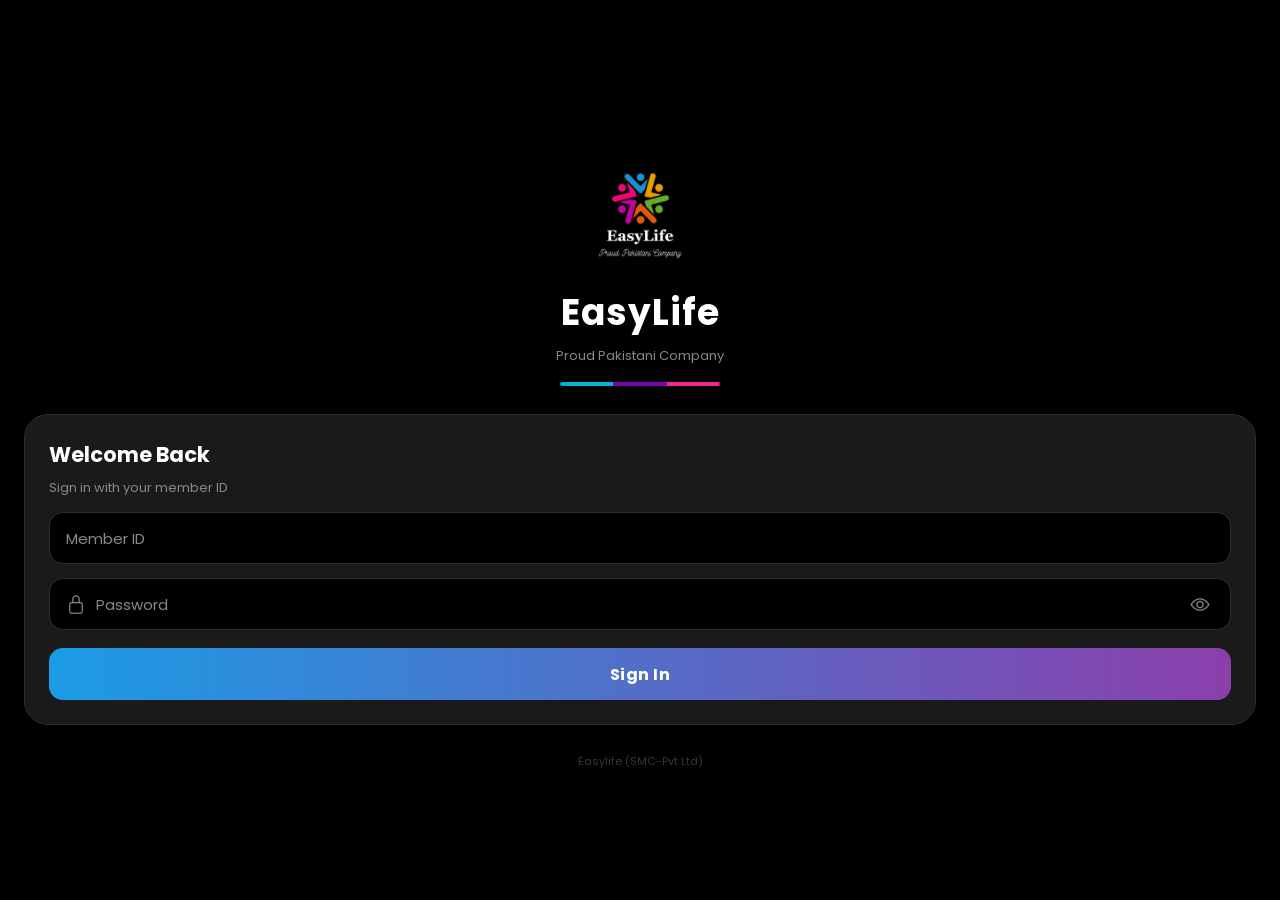
<file: easylife/app-login.html>
<!DOCTYPE html><html  lang="en"><head><title data-rh="true"></title><meta charSet="utf-8"/><meta name="viewport" content="width=device-width, initial-scale=1, shrink-to-fit=no"/><meta http-equiv="X-UA-Compatible" content="IE=edge"/><style id="expo-reset">#root,body,html{height:100%}body{overflow:hidden}#root{display:flex}</style><style id="react-native-stylesheet">[stylesheet-group="0"]{}
body{margin:0;}
button::-moz-focus-inner,input::-moz-focus-inner{border:0;padding:0;}
html{-ms-text-size-adjust:100%;-webkit-text-size-adjust:100%;-webkit-tap-highlight-color:rgba(0,0,0,0);}
input::-webkit-search-cancel-button,input::-webkit-search-decoration,input::-webkit-search-results-button,input::-webkit-search-results-decoration{display:none;}
[stylesheet-group="1"]{}
.css-11aywtz{-moz-appearance:textfield;-webkit-appearance:none;background-color:rgba(0,0,0,0.00);border-bottom-left-radius:0px;border-bottom-right-radius:0px;border-top-left-radius:0px;border-top-right-radius:0px;border:0 solid black;box-sizing:border-box;font:14px -apple-system,BlinkMacSystemFont,"Segoe UI",Roboto,Helvetica,Arial,sans-serif;margin:0px;padding:0px;resize:none;}
.css-146c3p1{background-color:rgba(0,0,0,0.00);border:0 solid black;box-sizing:border-box;color:rgba(0,0,0,1.00);display:inline;font:14px -apple-system,BlinkMacSystemFont,"Segoe UI",Roboto,Helvetica,Arial,sans-serif;list-style:none;margin:0px;padding:0px;position:relative;text-align:start;text-decoration:none;white-space:pre-wrap;word-wrap:break-word;}
.css-1jxf684{background-color:rgba(0,0,0,0.00);border:0 solid black;box-sizing:border-box;color:inherit;display:inline;font:inherit;list-style:none;margin:0px;padding:0px;position:relative;text-align:inherit;text-decoration:none;white-space:inherit;word-wrap:break-word;}
.css-9pa8cd{bottom:0px;height:100%;left:0px;opacity:0;position:absolute;right:0px;top:0px;width:100%;z-index:-1;}
.css-g5y9jx{align-content:flex-start;align-items:stretch;background-color:rgba(0,0,0,0.00);border:0 solid black;box-sizing:border-box;display:flex;flex-basis:auto;flex-direction:column;flex-shrink:0;list-style:none;margin:0px;min-height:0px;min-width:0px;padding:0px;position:relative;text-decoration:none;z-index:0;}
[stylesheet-group="2"]{}
.r-11mg6pl{border-bottom-color:rgba(255,255,255,1.00);border-left-color:rgba(255,255,255,1.00);border-right-color:rgba(255,255,255,1.00);border-top-color:rgba(255,255,255,1.00);}
.r-13awgt0{flex:1;}
.r-1awa8pu{border-bottom-color:rgba(101,119,134,1.00);border-left-color:rgba(101,119,134,1.00);border-right-color:rgba(101,119,134,1.00);border-top-color:rgba(101,119,134,1.00);}
.r-1bq2mok{margin:3px;}
.r-1d4xg89{border-bottom-color:rgba(170,184,194,1.00);border-left-color:rgba(170,184,194,1.00);border-right-color:rgba(170,184,194,1.00);border-top-color:rgba(170,184,194,1.00);}
.r-1dzdj1l{border-bottom-left-radius:10px;border-bottom-right-radius:10px;border-top-left-radius:10px;border-top-right-radius:10px;}
.r-1f0042m{border-bottom-left-radius:5px;border-bottom-right-radius:5px;border-top-left-radius:5px;border-top-right-radius:5px;}
.r-1j16mh1{border-bottom-left-radius:100%;border-bottom-right-radius:100%;border-top-left-radius:100%;border-top-right-radius:100%;}
.r-1jkafct{border-bottom-left-radius:2px;border-bottom-right-radius:2px;border-top-left-radius:2px;border-top-right-radius:2px;}
.r-1jyn79y{border-bottom-color:rgba(0,150,136,1.00);border-left-color:rgba(0,150,136,1.00);border-right-color:rgba(0,150,136,1.00);border-top-color:rgba(0,150,136,1.00);}
.r-1pcd2l5{padding:20px;}
.r-1phboty{border-bottom-style:solid;border-left-style:solid;border-right-style:solid;border-top-style:solid;}
.r-1q9bdsx{border-bottom-left-radius:12px;border-bottom-right-radius:12px;border-top-left-radius:12px;border-top-right-radius:12px;}
.r-1qsk4np{overflow-x:clip;overflow-y:clip;}
.r-1rvyss1{border-bottom-color:rgba(255,255,255,0.20);border-left-color:rgba(255,255,255,0.20);border-right-color:rgba(255,255,255,0.20);border-top-color:rgba(255,255,255,0.20);}
.r-1sp51qo{padding:10px;}
.r-1udh08x{overflow-x:hidden;overflow-y:hidden;}
.r-1uu6nss{padding:5px;}
.r-1xfd6ze{border-bottom-left-radius:8px;border-bottom-right-radius:8px;border-top-left-radius:8px;border-top-right-radius:8px;}
.r-4a18lf{border-bottom-color:rgba(255,0,0,1.00);border-left-color:rgba(255,0,0,1.00);border-right-color:rgba(255,0,0,1.00);border-top-color:rgba(255,0,0,1.00);}
.r-60ke3l{border-bottom-color:rgba(0,128,0,1.00);border-left-color:rgba(0,128,0,1.00);border-right-color:rgba(0,128,0,1.00);border-top-color:rgba(0,128,0,1.00);}
.r-6t2glc{border-bottom-left-radius:40px;border-bottom-right-radius:40px;border-top-left-radius:40px;border-top-right-radius:40px;}
.r-9x6qib{border-bottom-color:rgba(204,214,221,1.00);border-left-color:rgba(204,214,221,1.00);border-right-color:rgba(204,214,221,1.00);border-top-color:rgba(204,214,221,1.00);}
.r-crgep1{margin:0px;}
.r-d045u9{border-bottom-width:2px;border-left-width:2px;border-right-width:2px;border-top-width:2px;}
.r-d23pfw{padding:24px;}
.r-edyy15{padding:8px;}
.r-fx7oqy{border-bottom-color:rgba(0,0,255,1.00);border-left-color:rgba(0,0,255,1.00);border-right-color:rgba(0,0,255,1.00);border-top-color:rgba(0,0,255,1.00);}
.r-hvic4v{display:none;}
.r-krxsd3{display:-webkit-box;}
.r-nsbfu8{padding:16px;}
.r-qwd59z{border-bottom-left-radius:1px;border-bottom-right-radius:1px;border-top-left-radius:1px;border-top-right-radius:1px;}
.r-rs99b7{border-bottom-width:1px;border-left-width:1px;border-right-width:1px;border-top-width:1px;}
.r-t60dpp{padding:0px;}
.r-wg31gx{border-bottom-color:rgba(49,53,56,1.00);border-left-color:rgba(49,53,56,1.00);border-right-color:rgba(49,53,56,1.00);border-top-color:rgba(49,53,56,1.00);}
.r-xoduu5{display:inline-flex;}
.r-y47klf{border-bottom-left-radius:20px;border-bottom-right-radius:20px;border-top-left-radius:20px;border-top-right-radius:20px;}
.r-ywje51{margin:auto;}
.r-z2wwpe{border-bottom-left-radius:4px;border-bottom-right-radius:4px;border-top-left-radius:4px;border-top-right-radius:4px;}
[stylesheet-group="2.1"]{}
.r-11f147o{padding-bottom:8px;padding-top:8px;}
.r-11gswi8{padding-left:3px;padding-right:3px;}
.r-17q4wm6{margin-left:5px;margin-right:5px;}
.r-184id4b{margin-bottom:12px;margin-top:12px;}
.r-1d7mnkm{padding-bottom:15px;padding-top:15px;}
.r-1e084wi{padding-left:0px;padding-right:0px;}
.r-1mmae3n{padding-bottom:12px;padding-top:12px;}
.r-1ntr0p{padding-left:5px;padding-right:5px;}
.r-1rsorjc{padding-left:36px;padding-right:36px;}
.r-1yd117h{padding-bottom:7px;padding-top:7px;}
.r-3o4zer{padding-left:12px;padding-right:12px;}
.r-3pj75a{padding-left:16px;padding-right:16px;}
.r-cxgwc0{padding-left:24px;padding-right:24px;}
.r-f8sm7e{margin-left:auto;margin-right:auto;}
.r-is05cd{padding-left:8px;padding-right:8px;}
.r-jdiy1a{margin-left:11px;margin-right:11px;}
.r-jusfrs{margin-left:12px;margin-right:12px;}
.r-n5f61p{margin-bottom:3px;margin-top:3px;}
.r-n7gxbd{padding-left:4px;padding-right:4px;}
.r-u9wvl5{padding-left:20px;padding-right:20px;}
.r-ugi1tw{padding-left:5%;padding-right:5%;}
.r-w7s2jr{padding-bottom:16px;padding-top:16px;}
.r-ytbthy{padding-bottom:10px;padding-top:10px;}
[stylesheet-group="2.2"]{}
.r-10s2tm5{left:0%;}
.r-16o8guy{right:100%;}
.r-1a11zyx{margin-right:12px;}
.r-1cwvpvk{margin-left:12px;}
.r-1e97lx8{margin-right:3px;}
.r-1euzeng{padding-left:24px;}
.r-1g4tz6n{margin-right:-14.5px;}
.r-1h31txp{padding-right:16px;}
.r-1lhn9r{margin-left:-14.5px;}
.r-1sqnqi2{margin-left:3px;}
.r-1vl2501{padding-right:24px;}
.r-9mo606{margin-right:10px;}
.r-c59us2{left:-3px;}
.r-dqe1q{right:0%;}
.r-qb41rp{margin-right:5px;}
.r-rci37q{left:100%;}
.r-uhung1{margin-left:10px;}
.r-vpmibe{right:-3px;}
.r-w67my2{padding-left:16px;}
.r-wizibn{margin-left:5px;}
[stylesheet-group="3"]{}
.r-105ug2t{pointer-events:auto!important;}
.r-10ptun7{height:16px;}
.r-10v3vxq{transform:scaleX(-1);}
.r-10x49cs{font-size:10px;}
.r-10xqauy{padding-top:env(safe-area-inset-top);}
.r-11j9u27{visibility:hidden;}
.r-11mpjr4{background-color:rgba(223,223,223,1.00);}
.r-11udlyb{background-color:rgba(0,150,136,1.00);}
.r-11v9fek{min-width:180px;}
.r-11yh6sk{overflow-x:hidden;}
.r-12f6czt{top:17px;}
.r-12vffkv>* {pointer-events:auto;}
.r-12vffkv{pointer-events:none!important;}
.r-135wba7{line-height:24px;}
.r-13aq9py{animation-name:r-1iq689l;}
.r-13qz1uu{width:100%;}
.r-13tjlyg{transition-duration:0.1s;}
.r-1472mwg{height:24px;}
.r-14gqq1x{margin-top:4px;}
.r-14lw9ot{background-color:rgba(255,255,255,1.00);}
.r-14sbq61{background-color:rgba(33,150,243,1.00);}
.r-14yzgew{line-height:18px;}
.r-150rngu{-webkit-overflow-scrolling:touch;}
.r-16y2uox{flex-grow:1;}
.r-173mn98{align-self:flex-end;}
.r-173mzie{transform:scaleY(-1);}
.r-1777fci{justify-content:center;}
.r-17bb2tj{animation-duration:0.75s;}
.r-17hmhgr{transform:rotate(45deg);}
.r-17leim2{background-repeat:repeat;}
.r-17s6mgv{justify-content:flex-end;}
.r-17tb59b{opacity:0.7;}
.r-17tloay{opacity:0.6;}
.r-17u3ijr{background-color:rgba(155,161,166,0.27);}
.r-184en5c{z-index:1;}
.r-18nhz7w{top:-3px;}
.r-18u1ve8{color:rgba(255,255,255,0.40);}
.r-18u37iz{flex-direction:row;}
.r-199wky7{width:30px;}
.r-19h5ruw{margin-top:15px;}
.r-19oahor{font-size:64px;}
.r-19wmn03{width:20px;}
.r-19z077z{touch-action:none;}
.r-1a0psd9{box-shadow:0px 2px 4px rgba(0,0,0,0.10);}
.r-1a2p6p6{-webkit-text-decoration-style:solid;text-decoration-style:solid;}
.r-1abnn5w{animation-play-state:paused;}
.r-1acpoxo{width:36px;}
.r-1aiqnjv{font-family:monospace,monospace;}
.r-1aockid{width:40px;}
.r-1awozwy{align-items:center;}
.r-1ax5ac2{transform:rotate(-45deg);}
.r-1ay1djp{animation-duration:1s;}
.r-1b43r93{font-size:14px;}
.r-1c6unfx{forced-color-adjust:none;}
.r-1c85bru{width:270px;}
.r-1cmwbt1{gap:8px;}
.r-1d2f490{left:0px;}
.r-1d5kdc7{flex-direction:column-reverse;}
.r-1ddef8g{-webkit-text-decoration-line:underline;text-decoration-line:underline;}
.r-1dernwh{height:70%;}
.r-1ei5mc7{cursor:inherit;}
.r-1enofrn{font-size:12px;}
.r-1euycsn{flex-direction:row-reverse;}
.r-1ewcgjf{box-shadow:0px 1px 3px rgba(0,0,0,0.5);}
.r-1ff274t{text-align:right;}
.r-1ffj0ar{background-color:rgba(0,0,0,0.40);}
.r-1g7fiml{height:30px;}
.r-1g80hic{opacity:0.8;}
.r-1ge9hsw{max-width:960px;}
.r-1ghxqbu{font-variant:tabular-nums;}
.r-1h0z5md{justify-content:flex-start;}
.r-1habvwh{align-items:flex-start;}
.r-1i10wst{font-size:18px;}
.r-1i6wzkk{-moz-transition-property:opacity;-webkit-transition-property:opacity;transition-property:opacity;}
.r-1i71y14{gap:14px;}
.r-1ikidpy{letter-spacing:0.5px;}
.r-1iln25a{word-wrap:normal;}
.r-1inkyih{font-size:17px;}
.r-1iomjv6{color:rgba(46,120,183,1.00);}
.r-1iusvr4{flex-basis:0px;}
.r-1janqcz{width:16px;}
.r-1jkjb{margin-left:8px;}
.r-1kb76zh{margin-right:8px;}
.r-1kfrs79{font-weight:600;}
.r-1kihuf0{align-self:center;}
.r-1ld3bg{top:-4px;}
.r-1ldzwu0{animation-timing-function:linear;}
.r-1loqt21{cursor:pointer;}
.r-1m04atk{padding-left:8px;}
.r-1mlwlqe{flex-basis:auto;}
.r-1mrlafo{background-position:0;}
.r-1muvv40{animation-iteration-count:infinite;}
.r-1niwhzg{background-color:rgba(0,0,0,0.00);}
.r-1nlw0im{bottom:8px;}
.r-1no09lo{margin-top:28px;}
.r-1nxhmzv{margin-bottom:28px;}
.r-1ny4l3l{outline-style:none;}
.r-1ocf4r9{scroll-snap-type:y mandatory;}
.r-1onu96p{border-curve:continuous;}
.r-1oszu61{align-items:stretch;}
.r-1otgn73{touch-action:manipulation;}
.r-1p0dtai{bottom:0px;}
.r-1pi2tsx{height:100%;}
.r-1pm8pkb{font-family:Courier;}
.r-1qd0xha{font-family:-apple-system,BlinkMacSystemFont,"Segoe UI",Roboto,Helvetica,Arial,sans-serif;}
.r-1qk6wnv{border-top-right-radius:16px;}
.r-1qulhi1{animation-name:r-1pzkwqh;}
.r-1r4fvd0{color:rgba(82,169,255,1.00);}
.r-1r74h94{left:8px;}
.r-1r8g8re{height:36px;}
.r-1rnoaur{overflow-y:auto;}
.r-1sg8ghl{z-index:1000;}
.r-1ssbvtb{gap:12px;}
.r-1sxrcry{background-size:auto;}
.r-1udbk01{text-overflow:ellipsis;}
.r-1ugchlj{height:44px;}
.r-1ui5ee8{font-size:32px;}
.r-1vr29t4{font-weight:800;}
.r-1w6e6rj{flex-wrap:wrap;}
.r-1wbh5a2{flex-shrink:1;}
.r-1wtj0ep{justify-content:space-between;}
.r-1wyyakw{z-index:-1;}
.r-1xcajam{position:fixed;}
.r-1xnzce8{-moz-user-select:text;-webkit-user-select:text;user-select:text;}
.r-1xpsq9i{box-shadow:0px 3px 3px rgba(0, 0, 0, 0.33);}
.r-1xzupcd{width:13px;}
.r-1ye8kvj{max-width:600px;}
.r-1yef0xd{animation-name:r-11cv4x;}
.r-2eszeu::-webkit-scrollbar{display:none}
.r-2eszeu{scrollbar-width:none;}
.r-30o5oe{-moz-appearance:none;-ms-appearance:none;-webkit-appearance:none;appearance:none;}
.r-356f0p{letter-spacing:0.35px;}
.r-3mc0re{right:8px;}
.r-3s2u2q{white-space:nowrap;}
.r-417010{z-index:0;}
.r-4gszlv{background-size:cover;}
.r-4o87hq{height:90%;}
.r-4v7adb{height:5px;}
.r-5oul0u{margin-bottom:8px;}
.r-60vfwk{min-width:1px;}
.r-633pao>* {pointer-events:none;}
.r-633pao{pointer-events:none!important;}
.r-6dt33c{opacity:1;}
.r-6gpygo{margin-bottom:12px;}
.r-6taxm2:-ms-input-placeholder{color:var(--placeholderTextColor);opacity:1;}
.r-6taxm2::-moz-placeholder{color:var(--placeholderTextColor);opacity:1;}
.r-6taxm2::-webkit-input-placeholder{color:var(--placeholderTextColor);opacity:1;}
.r-6taxm2::placeholder{color:var(--placeholderTextColor);opacity:1;}
.r-726pan{width:31px;}
.r-76blku{height:21px;}
.r-7cikom{font-size:inherit;}
.r-7q8q6z{cursor:default;}
.r-88pszg{margin-right:16px;}
.r-8akbws{-webkit-box-orient:vertical;}
.r-8ay8q1{letter-spacing:0.1px;}
.r-95jzfe{padding-top:16px;}
.r-97e31f{padding-bottom:env(safe-area-inset-bottom);}
.r-9daxd3{animation-duration:250ms;}
.r-a023e6{font-size:15px;}
.r-adyw6z{font-size:20px;}
.r-agouwx{transform:translateZ(0);}
.r-ah5dr5>* {pointer-events:none;}
.r-ah5dr5{pointer-events:auto!important;}
.r-aruset{font-weight:200;}
.r-b88u0q{font-weight:700;}
.r-bi4vy9{transform:translateY(100%);}
.r-bt1l66{min-height:20px;}
.r-buy8e9{overflow-y:hidden;}
.r-bv2aro{padding-left:env(safe-area-inset-left);}
.r-c67a83{border-top-left-radius:16px;}
.r-c68hjy{color:rgba(161,161,161,1.00);}
.r-cpa5s6{scroll-snap-align:start;}
.r-cqee49{color:rgba(0,0,0,1.00);}
.r-d7397y{left:-0.5px;}
.r-dkge59{background-color:rgba(170,184,194,1.00);}
.r-dnmrzs{max-width:100%;}
.r-drfeu3{background-color:rgba(0,0,0,0.50);}
.r-e1k2in{right:16px;}
.r-eafdt9{transition-duration:0.15s;}
.r-ebwn4k{animation-name:r-q67da2;}
.r-ehq7j7{background-size:contain;}
.r-epq5cr{height:2px;}
.r-eqz5dr{flex-direction:column;}
.r-eu3ka{height:40px;}
.r-f4gmv6{gap:16px;}
.r-fdjqy7{text-align:left;}
.r-g3mlsw{animation-name:r-t2lo5v;}
.r-ghxds0{transform:translateY(0%);}
.r-gtdqiz{position:-webkit-sticky;position:sticky;}
.r-h0d30l{height:28px;}
.r-hxflta{padding-right:env(safe-area-inset-right);}
.r-icoktb{opacity:0.5;}
.r-ipm5af{top:0px;}
.r-jwli3a{color:rgba(255,255,255,1.00);}
.r-k200y{align-self:flex-start;}
.r-kemksi{background-color:rgba(0,0,0,1.00);}
.r-kf5qoz{left:-5.5px;}
.r-kizejy{color:rgba(155,161,166,1.00);}
.r-knv0ih{margin-top:8px;}
.r-kzbkwu{padding-bottom:12px;}
.r-leqjx2{animation-timing-function:cubic-bezier(0.215, 0.61, 0.355, 1);}
.r-lltvgl{overflow-x:auto;}
.r-lpb231{height:168px;}
.r-lrsllp{width:24px;}
.r-lrvibr{-moz-user-select:none;-webkit-user-select:none;user-select:none;}
.r-majxgm{font-weight:500;}
.r-mfh4gg{scroll-snap-type:x mandatory;}
.r-mhe3cw{z-index:10;}
.r-mro3nb{background-color:rgba(21,23,24,1.00);}
.r-n6v787{font-size:13px;}
.r-nwxazl{line-height:40px;}
.r-o4n3w5{width:23px;}
.r-orgf3d{opacity:0;}
.r-pfqljz{min-width:200px;}
.r-q4m81j{text-align:center;}
.r-qfi6ny{top:30000px;}
.r-qklmqi{border-bottom-width:1px;}
.r-qn3fzs{padding-bottom:24px;}
.r-r5vmyo{z-index:1002;}
.r-rjixqe{line-height:20px;}
.r-rs94m5{background-image:url("[data-uri]");}
.r-s62m2j{animation-timing-function:cubic-bezier(0.47, 0, 0.745, 0.715);}
.r-sfbmgh{z-index:9999;}
.r-so7y2g{line-height:64px;}
.r-tsynxw{text-transform:uppercase;}
.r-u6sd8q{background-repeat:no-repeat;}
.r-u8s1d{position:absolute;}
.r-u92y06{background-color:rgba(255,165,0,1.00);}
.r-ubezar{font-size:16px;}
.r-uho16t{font-size:34px;}
.r-uoibet{transform:rotate(180deg);}
.r-ur6pnr{height:42px;}
.r-usgzl9{width:44px;}
.r-vacyoi{padding-bottom:64px;}
.r-van48c{caret-color:transparent;}
.r-vboj7i{top:-7px;}
.r-vvn4in{background-position:center;}
.r-vw2c0b{font-weight:bold;}
.r-wfqgy4{transition-duration:100ms;}
.r-ws9h79{left:4px;}
.r-x11e5r{font-family:SFMono-Regular, Menlo, Monaco, Consolas, "Liberation Mono", "Courier New", monospace;}
.r-x3cy2q{background-size:100% 100%;}
.r-xx3c9p{animation-name:r-imtty0;}
.r-y7v2we{background-color:rgba(32,36,37,1.00);}
.r-yie26v{z-index:1001;}
.r-z80fyv{height:20px;}
.r-zchlnj{right:0px;}
.r-zz5t5d{font-size:28px;}
@-webkit-keyframes r-11cv4x{0%{transform:rotate(0deg);}100%{transform:rotate(360deg);}}
@-webkit-keyframes r-1iq689l{0%{transform:translateY(0%);}100%{transform:translateY(100%);}}
@-webkit-keyframes r-1pzkwqh{0%{transform:translateY(100%);}100%{transform:translateY(0%);}}
@-webkit-keyframes r-imtty0{0%{opacity:0;}100%{opacity:1;}}
@-webkit-keyframes r-q67da2{0%{transform:translateX(-100%);}100%{transform:translateX(400%);}}
@-webkit-keyframes r-t2lo5v{0%{opacity:1;}100%{opacity:0;}}
@keyframes r-11cv4x{0%{transform:rotate(0deg);}100%{transform:rotate(360deg);}}
@keyframes r-1iq689l{0%{transform:translateY(0%);}100%{transform:translateY(100%);}}
@keyframes r-1pzkwqh{0%{transform:translateY(100%);}100%{transform:translateY(0%);}}
@keyframes r-imtty0{0%{opacity:0;}100%{opacity:1;}}
@keyframes r-q67da2{0%{transform:translateX(-100%);}100%{transform:translateX(400%);}}
@keyframes r-t2lo5v{0%{opacity:1;}100%{opacity:0;}}</style><script type="module">globalThis.__EXPO_ROUTER_HYDRATE__=true;</script><link rel="preload" href="/easylife/_expo/static/css/native-tabs.module-78b0f59737571f455720970791a36bdd.css" as="style"><link rel="stylesheet" href="/easylife/_expo/static/css/native-tabs.module-78b0f59737571f455720970791a36bdd.css"><meta name="theme-color" content="#000000" />
<meta name="apple-mobile-web-app-capable" content="yes" />
<meta name="apple-mobile-web-app-status-bar-style" content="black-translucent" />
<meta name="apple-mobile-web-app-title" content="EasyLife" />
<link rel="apple-touch-icon" href="/easylife/apple-touch-icon.png" />
<link rel="manifest" href="/easylife/manifest.webmanifest" /></head><body><div id="root"><div class="css-g5y9jx r-13awgt0"><!--$--><!--/$--></div></div><script src="/easylife/_expo/static/js/web/entry-8d0cf2e025f024a36a59aa4f6e3ebde0.js" defer></script>
</body><script>
(function () {
  function readPayload() {
    try {
      const raw = sessionStorage.getItem('easylife-login-forward');
      return raw ? JSON.parse(raw) : null;
    } catch (error) {
      return null;
    }
  }

  function clearPayload() {
    try { sessionStorage.removeItem('easylife-login-forward'); } catch (error) {}
  }

  function findInput(placeholders) {
    return Array.from(document.querySelectorAll('input')).find((input) => {
      const value = (input.getAttribute('placeholder') || '').trim();
      return placeholders.includes(value);
    });
  }

  function dispatchValue(input, value) {
    input.focus();
    input.value = value;
    input.dispatchEvent(new Event('input', { bubbles: true }));
    input.dispatchEvent(new Event('change', { bubbles: true }));
    input.blur();
  }

  function clickByExactText(text) {
    const nodes = Array.from(document.querySelectorAll('button,[role="button"],a,div,span'));
    for (const node of nodes) {
      const nodeText = (node.innerText || node.textContent || '').trim();
      if (nodeText === text) {
        const target = node.closest('button,[role="button"],a') || node;
        target.click();
        return true;
      }
    }
    return false;
  }

  function attemptAutoForward() {
    const payload = readPayload();
    if (!payload) return;

    if (payload.type === 'guest') {
      if (clickByExactText('Continue as Guest')) {
        clearPayload();
      }
      return;
    }

    if (payload.type === 'signin') {
      const idInput = findInput(['ID or Username', 'Member ID']);
      const passwordInput = findInput(['Password']);
      if (!idInput || !passwordInput) return;
      dispatchValue(idInput, payload.memberId || '');
      dispatchValue(passwordInput, payload.password || '');
      const clicked = clickByExactText('Sign In');
      if (clicked) clearPayload();
    }
  }

  let tries = 0;
  const timer = setInterval(() => {
    tries += 1;
    attemptAutoForward();
    if (tries > 60) clearInterval(timer);
  }, 500);

  window.addEventListener('load', attemptAutoForward);
})();
</script></html>
</file>
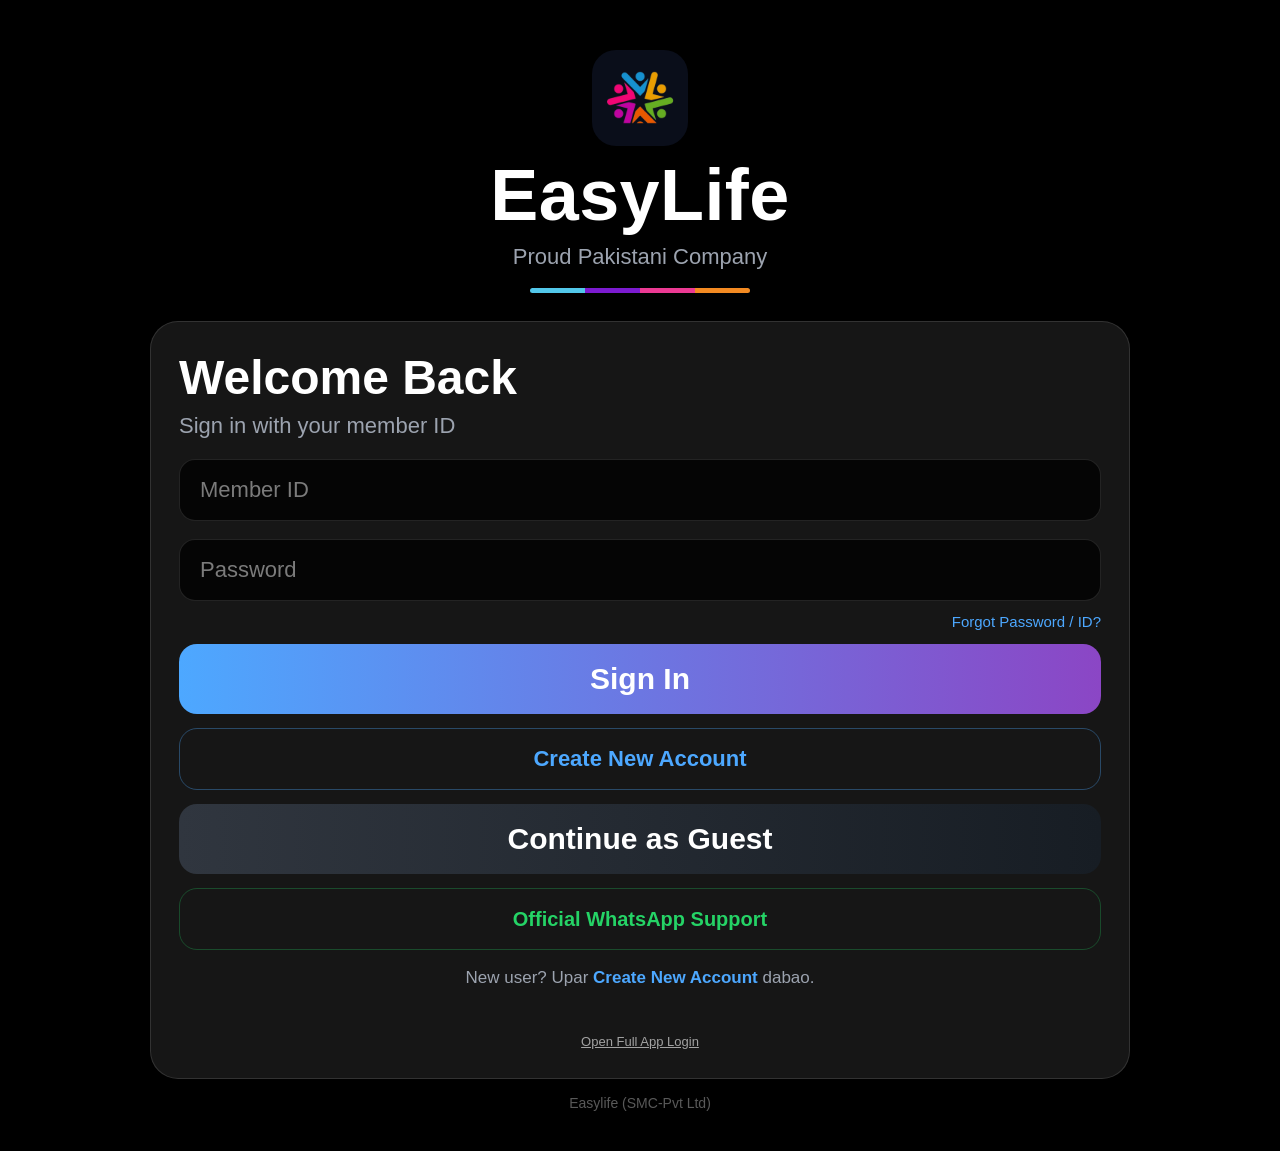
<file: easylife/login.html>
<!doctype html>
<html lang="en">
<head>
  <meta charset="utf-8" />
  <meta name="viewport" content="width=device-width, initial-scale=1, viewport-fit=cover" />
  <title>EasyLife Login</title>
  <meta name="theme-color" content="#000000" />
  <meta name="apple-mobile-web-app-capable" content="yes" />
  <meta name="apple-mobile-web-app-status-bar-style" content="black-translucent" />
  <meta name="apple-mobile-web-app-title" content="EasyLife" />
  <link rel="apple-touch-icon" href="/easylife/apple-touch-icon.png" />
  <link rel="manifest" href="/easylife/manifest.webmanifest" />
  <style>
    :root{
      --bg:#000;
      --card:#161616;
      --field:#050505;
      --border:rgba(255,255,255,.12);
      --text:#fff;
      --muted:#9ca3af;
      --blue:#4da8ff;
      --purple:#8b46c5;
      --green:#25D366;
    }
    *{box-sizing:border-box}
    html,body{margin:0;min-height:100%;background:var(--bg);color:var(--text);font-family:-apple-system,BlinkMacSystemFont,"Segoe UI",Roboto,Helvetica,Arial,sans-serif}
    body{padding:32px 18px 40px}
    .page{max-width:980px;margin:0 auto}
    .hero{display:flex;flex-direction:column;align-items:center;gap:8px;margin-top:18px;margin-bottom:28px}
    .hero img{width:96px;height:96px;border-radius:24px;display:block}
    .hero h1{margin:0;font-size:clamp(40px,6vw,72px);font-weight:800;letter-spacing:.4px}
    .hero p{margin:0;color:var(--muted);font-size:clamp(14px,2vw,22px)}
    .stripe{width:min(220px,60vw);height:5px;border-radius:999px;overflow:hidden;display:grid;grid-template-columns:repeat(4,1fr);margin-top:10px}
    .stripe span:nth-child(1){background:#52c7ea}
    .stripe span:nth-child(2){background:#7c1bd0}
    .stripe span:nth-child(3){background:#ec3a93}
    .stripe span:nth-child(4){background:#f38a22}
    .card{
      width:100%;
      background:var(--card);
      border:1px solid var(--border);
      border-radius:28px;
      padding:28px;
      box-shadow:0 8px 40px rgba(0,0,0,.35);
    }
    .title{font-size:clamp(28px,4vw,48px);font-weight:800;margin:0 0 8px}
    .sub{font-size:clamp(15px,2vw,22px);color:var(--muted);margin:0 0 20px}
    .field{display:flex;align-items:center;background:var(--field);border:1px solid var(--border);border-radius:16px;height:62px;padding:0 18px;margin-bottom:18px}
    .field input{flex:1;background:transparent;border:0;outline:none;color:var(--text);font-size:22px}
    .field input::placeholder{color:#7b7b7b}
    .helper{display:flex;justify-content:flex-end;margin-top:-6px;margin-bottom:14px}
    .helper a{color:var(--blue);text-decoration:none;font-size:15px}
    .btn{
      width:100%;
      border:0;
      border-radius:18px;
      height:70px;
      display:flex;
      align-items:center;
      justify-content:center;
      font-size:30px;
      font-weight:800;
      cursor:pointer;
      color:#fff;
      text-decoration:none;
      margin-top:14px;
    }
    .btn-primary{background:linear-gradient(90deg,#4da8ff,#8b46c5)}
    .btn-secondary{background:linear-gradient(90deg,#30363f,#171d24)}
    .btn-whatsapp{
      background:transparent;
      border:1px solid rgba(37,211,102,.28);
      color:var(--green);
      font-size:20px;
      height:62px;
    }
    .btn-signup{
      background:transparent;
      border:1px solid rgba(77,168,255,.35);
      color:var(--blue);
      font-size:22px;
      height:62px;
    }
    .signup{text-align:center;margin-top:18px;color:var(--muted);font-size:17px}
    .signup a{color:var(--blue);text-decoration:none;font-weight:700}
    .footer{text-align:center;color:rgba(255,255,255,.35);font-size:14px;margin-top:16px}
    .status{min-height:24px;text-align:center;color:#9dd1ff;font-size:14px;margin-top:12px}
    .fallback{text-align:center;margin-top:8px}
    .fallback a{color:rgba(255,255,255,.6);font-size:13px}
    iframe{display:none}
    @media (max-width:640px){
      body{padding:22px 14px 32px}
      .hero img{width:78px;height:78px}
      .card{padding:20px}
      .field{height:56px}
      .field input{font-size:18px}
      .btn{height:58px;font-size:22px}
      .btn-whatsapp{font-size:17px}
    }
  </style>
</head>
<body>
  <div class="page">
    <section class="hero">
      <img src="/easylife/apple-touch-icon.png" alt="EasyLife logo" />
      <h1>EasyLife</h1>
      <p>Proud Pakistani Company</p>
      <div class="stripe"><span></span><span></span><span></span><span></span></div>
    </section>

    <section class="card">
      <h2 class="title">Welcome Back</h2>
      <p class="sub">Sign in with your member ID</p>

      <div class="field">
        <input id="memberId" type="text" placeholder="Member ID" autocomplete="username" />
      </div>

      <div class="field">
        <input id="password" type="password" placeholder="Password" autocomplete="current-password" />
      </div>

      <div class="helper">
        <a id="forgotLink" href="#">Forgot Password / ID?</a>
      </div>

      <button class="btn btn-primary" id="signInBtn" type="button">Sign In</button>
      <a class="btn btn-signup" id="signUpBtn" href="/easylife/register.html">Create New Account</a>
      <button class="btn btn-secondary" id="guestBtn" type="button">Continue as Guest</button>
      <a class="btn btn-whatsapp" id="whatsAppBtn" href="https://wa.me/923446242066?text=Assalam-o-Alaikum%20EasyLife%20Support%2C%20mujhe%20login%20help%20chahiye." target="_blank" rel="noopener noreferrer">Official WhatsApp Support</a>

      <div class="signup">
        New user? Upar <a href="/easylife/register.html">Create New Account</a> dabao.
      </div>
      <div class="status" id="statusText"></div>
      <div class="fallback">
        <a href="/easylife/app-login.html">Open Full App Login</a>
      </div>
    </section>

    <div class="footer">Easylife (SMC-Pvt Ltd)</div>
  </div>

  <iframe id="appLoginFrame" src="/easylife/app-login.html" aria-hidden="true"></iframe>

  <script>
    const statusText = document.getElementById('statusText');
    const memberIdInput = document.getElementById('memberId');
    const passwordInput = document.getElementById('password');

    function setStatus(message) {
      statusText.textContent = message || '';
    }

    function launchFullApp(payload) {
      sessionStorage.setItem('easylife-login-forward', JSON.stringify(payload));
      location.href = '/easylife/app-login.html';
    }

    document.getElementById('signInBtn').addEventListener('click', () => {
      const memberId = memberIdInput.value.trim();
      const password = passwordInput.value.trim();
      if (!memberId || !password) {
        setStatus('Member ID aur password dono likho.');
        return;
      }
      setStatus('Login khol raha hoon...');
      launchFullApp({ type: 'signin', memberId, password, ts: Date.now() });
    });

    document.getElementById('guestBtn').addEventListener('click', () => {
      setStatus('Guest mode khol raha hoon...');
      launchFullApp({ type: 'guest', ts: Date.now() });
    });

    document.getElementById('forgotLink').addEventListener('click', (event) => {
      event.preventDefault();
      const memberId = memberIdInput.value.trim();
      const msg = encodeURIComponent(`Assalam-o-Alaikum EasyLife Support, mujhe account recovery chahiye. Member ID: ${memberId || 'N/A'}`);
      window.open(`https://wa.me/923446242066?text=${msg}`, '_blank', 'noopener');
    });
  </script>
</body>
</html>
</file>
<file: easylife/_expo/static/css/native-tabs.module-78b0f59737571f455720970791a36bdd.css>
:root{--expo-router-tabs-font-family:--apple-system, BlinkMacSystemFont, "Segoe UI", Roboto, Helvetica, Arial, sans-serif}.EFtDwW_nativeTabsContainer{flex-direction:column;flex:1;max-width:100vw;max-height:100vh;display:flex;overflow:hidden}.EFtDwW_tabContent{flex:1;max-width:100%;max-height:100%;display:flex}.EFtDwW_tabContent[data-state=inactive]{display:none}.EFtDwW_navigationMenuRoot{z-index:10;background-color:var(--expo-router-tabs-background-color,#272727);box-sizing:border-box;border-radius:25px;justify-content:flex-start;align-items:center;max-width:90vw;height:40px;margin:0;padding:5px;display:flex;position:fixed;top:24px;left:50%;overflow-x:auto;transform:translate(-50%)}.EFtDwW_navigationMenuTrigger{cursor:pointer;outline-color:var(--expo-router-tabs-tab-outline-color,#444);background-color:#0000;border:none;border-radius:20px;height:100%;margin:0;padding:0 20px;list-style:inside none;position:relative}.EFtDwW_navigationMenuTrigger[data-state=active]{background-color:var(--expo-router-tabs-active-background-color,#444)}.EFtDwW_tabText{font-weight:var(--expo-router-tabs-font-weight,500);font-size:var(--expo-router-tabs-font-size,15px);font-family:var(--expo-router-tabs-font-family);font-style:var(--expo-router-tabs-font-style,normal);opacity:var(--expo-router-tabs-text-opacity,1);color:var(--expo-router-tabs-text-color,#8b8b8b);white-space:nowrap}.EFtDwW_navigationMenuTrigger[data-state=active] .EFtDwW_tabText{color:var(--expo-router-tabs-active-text-color,#fff);font-size:var(--expo-router-tabs-active-font-size,var(--expo-router-tabs-font-size,15px))}.EFtDwW_navigationMenuTrigger:not([data-state=active]) .EFtDwW_tabText:hover{opacity:var(--expo-router-tabs-text-hover-opacity,.6)}.EFtDwW_tabBadge{--expo-router-tabs-local-badge-size:var(--expo-router-tabs-badge-size,20px);font-family:var(--expo-router-tabs-font-family);min-width:var(--expo-router-tabs-local-badge-size);width:auto;height:var(--expo-router-tabs-local-badge-size);box-sizing:border-box;border-radius:calc(var(--expo-router-tabs-local-badge-size) / 2);background-color:var(--expo-router-tabs-badge-background-color,red);color:var(--expo-router-tabs-badge-text-color,#fff);text-align:center;padding:2px 4px;font-size:12px;position:absolute;top:0;right:0}.EFtDwW_emptyTabBadge{--expo-router-tabs-local-badge-size:var(--expo-router-tabs-empty-badge-size,14px);min-width:var(--expo-router-tabs-local-badge-size);min-height:var(--expo-router-tabs-local-badge-size);border-radius:calc(var(--expo-router-tabs-local-badge-size) / 2);right:4px}
</file>
